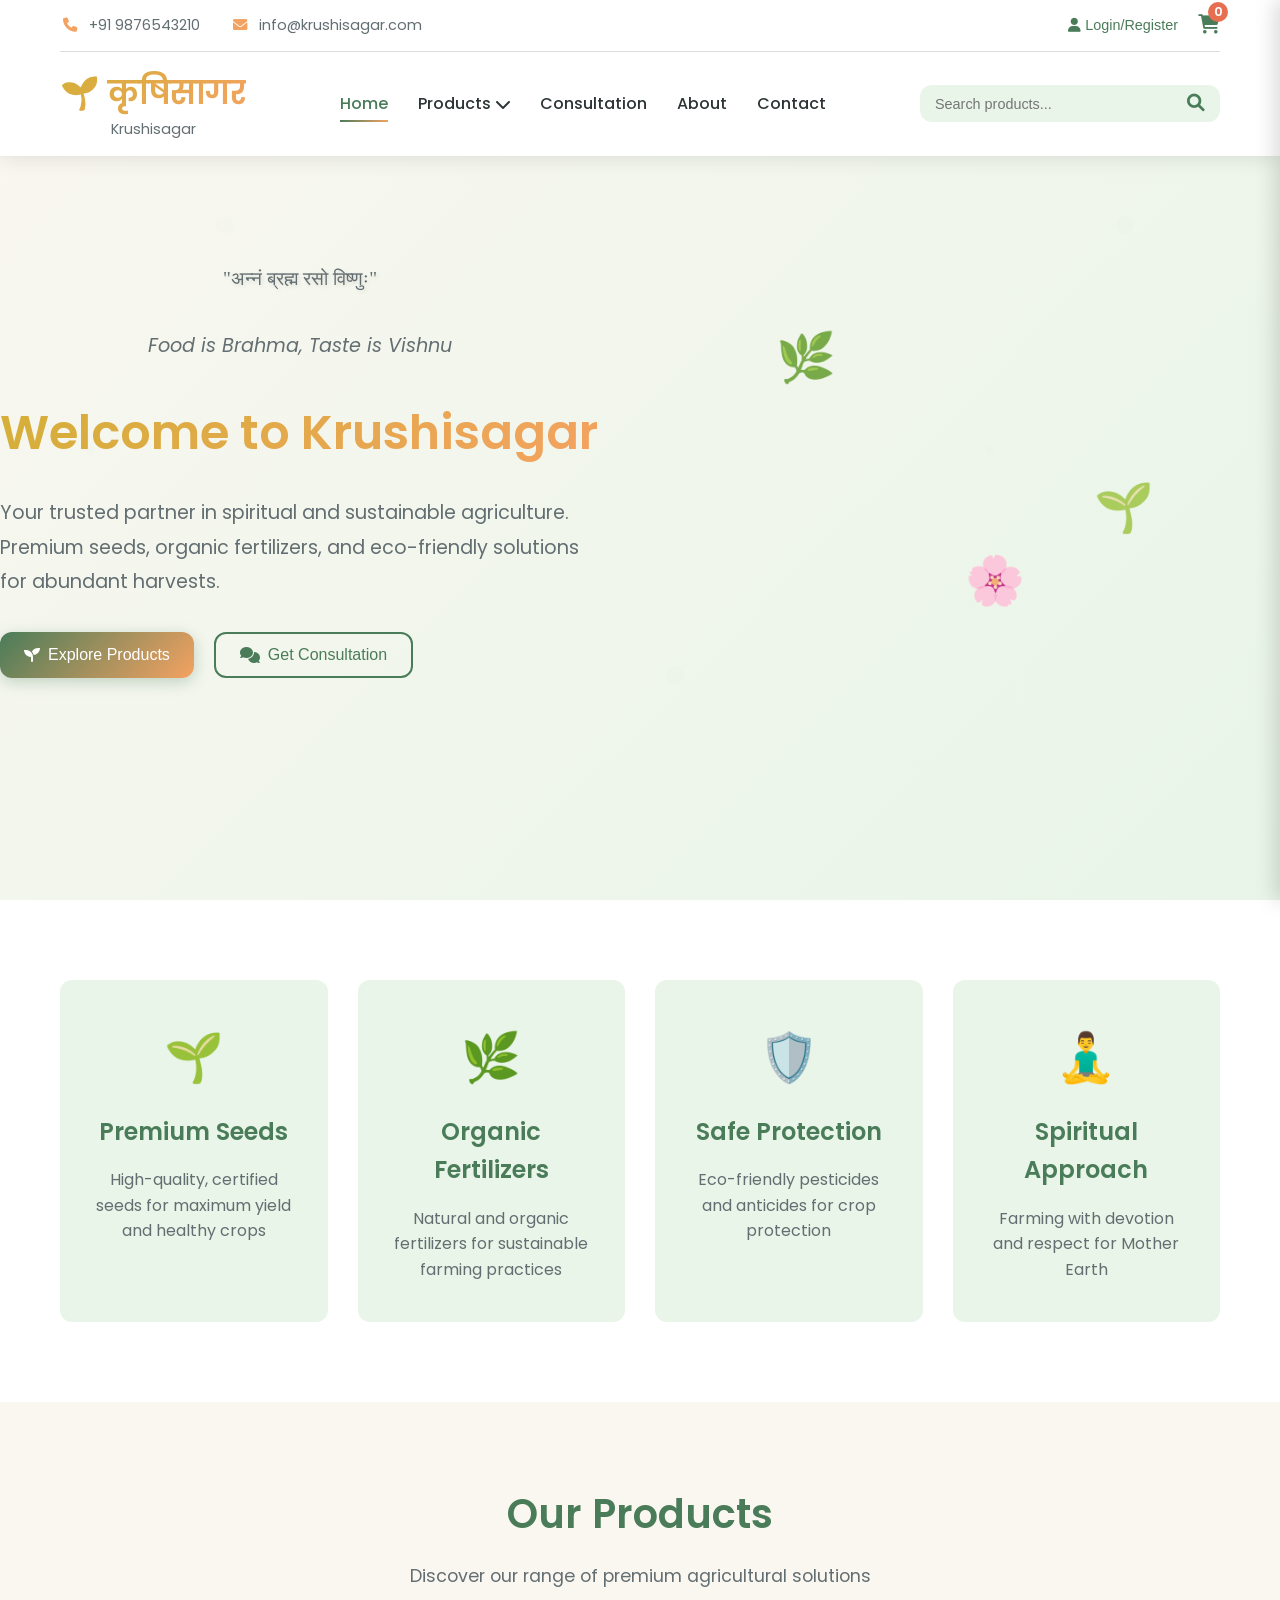
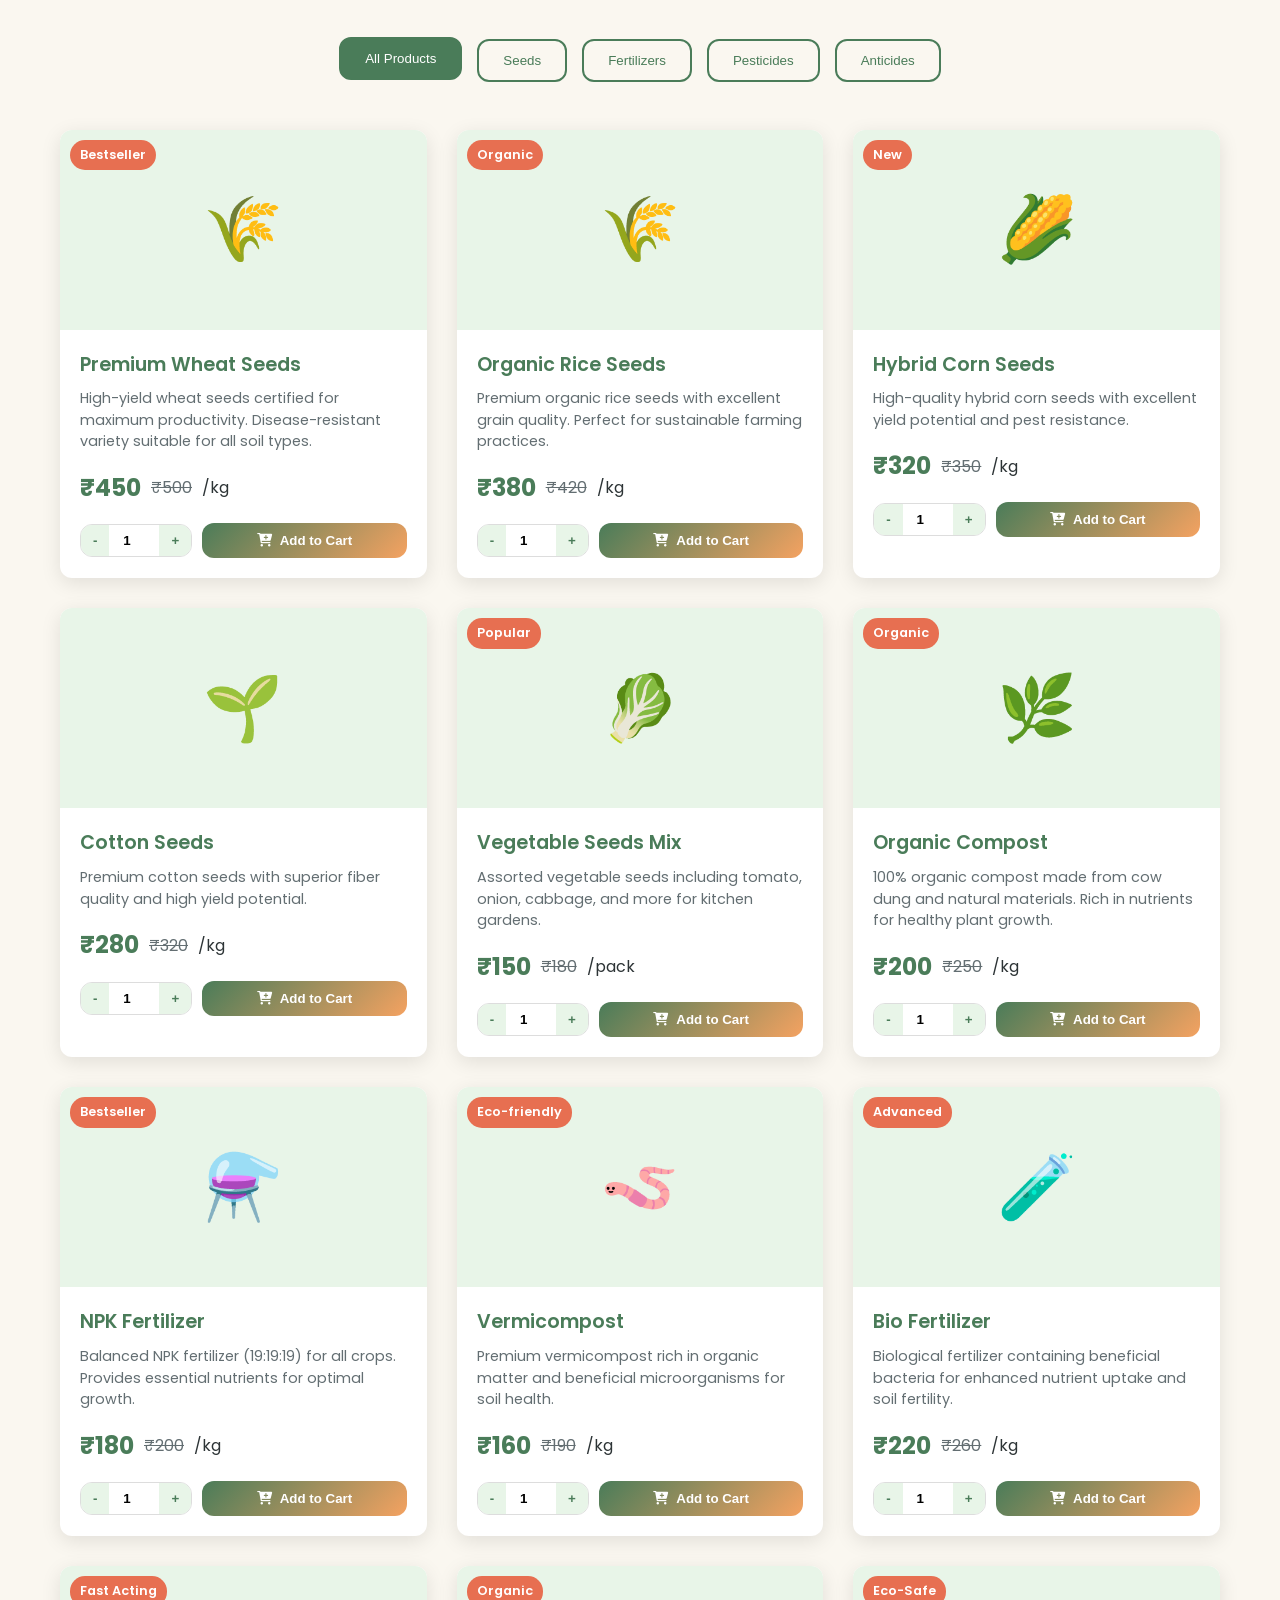
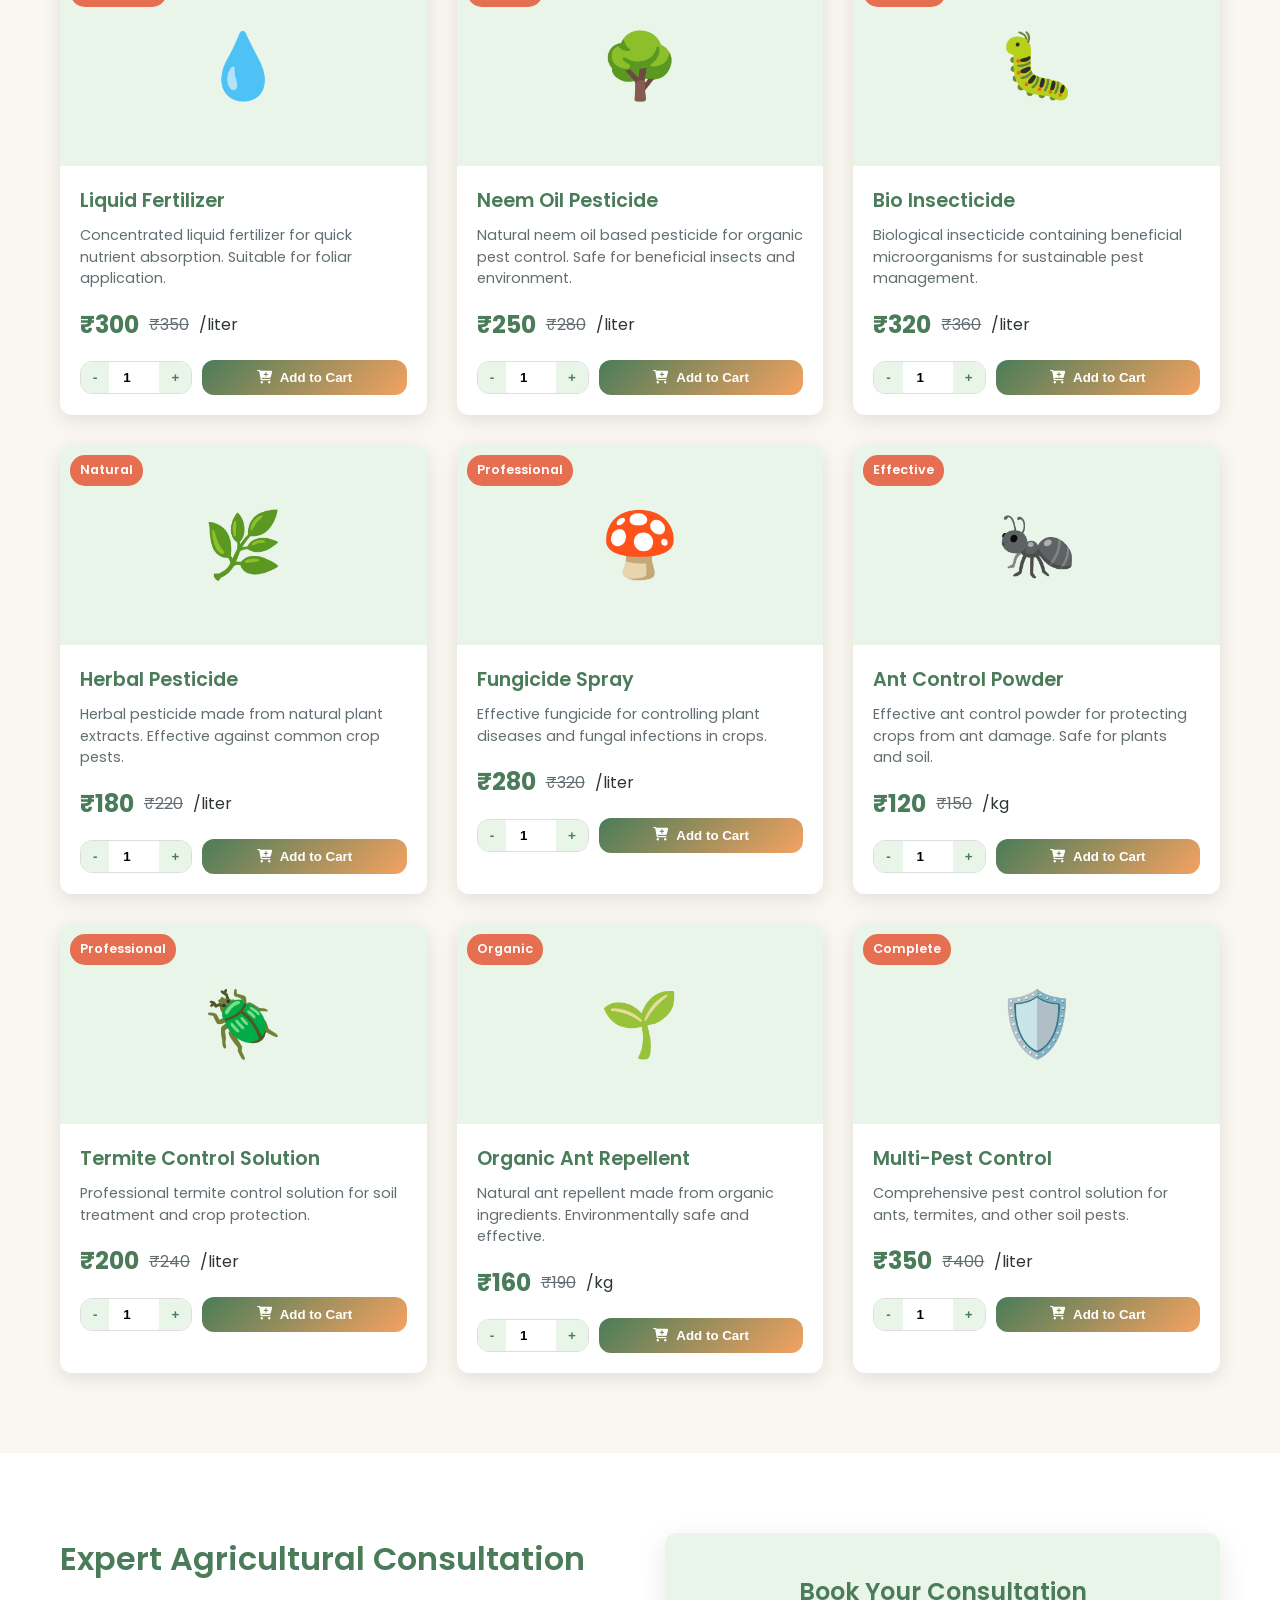
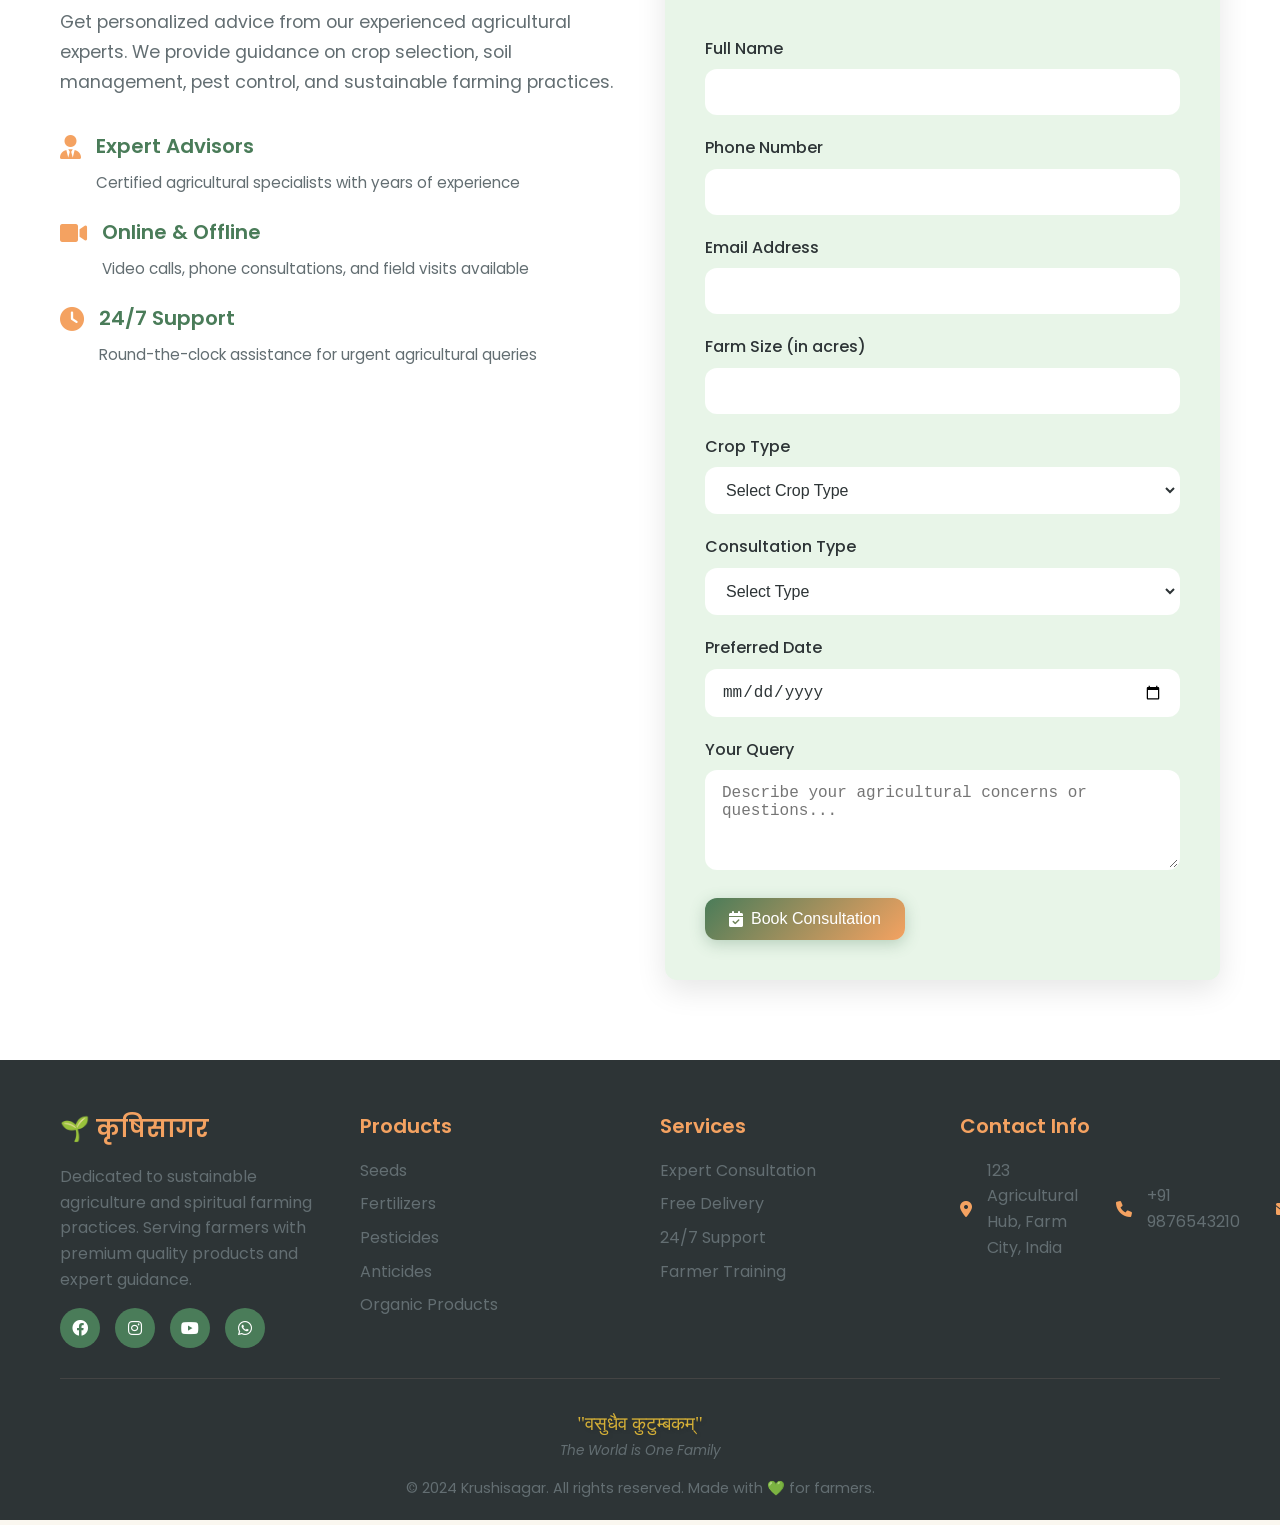
<file: index.html>
<!DOCTYPE html>
<html lang="en">
<head>
    <meta charset="UTF-8">
    <meta name="viewport" content="width=device-width, initial-scale=1.0">
    <title>Krushisagar - Spiritual Agricultural Solutions | Seeds, Fertilizers & More</title>
    <meta name="description" content="Krushisagar offers premium agricultural products including seeds, fertilizers, pesticides, and anticides with spiritual approach to farming. Organic and sustainable solutions for modern agriculture.">
    <link rel="stylesheet" href="styles.css">
    <link href="https://fonts.googleapis.com/css2?family=Poppins:wght@300;400;500;600;700&family=Sanskrit:wght@400;700&display=swap" rel="stylesheet">
    <link rel="stylesheet" href="https://cdnjs.cloudflare.com/ajax/libs/font-awesome/6.0.0/css/all.min.css">
</head>
<body>
    <!-- Header -->
    <header class="header">
        <div class="container">
            <div class="header-top">
                <div class="contact-info">
                    <span><i class="fas fa-phone"></i> +91 9876543210</span>
                    <span><i class="fas fa-envelope"></i> info@krushisagar.com</span>
                </div>
                <div class="header-actions">
                    <button class="auth-btn" onclick="openLoginModal()">
                        <i class="fas fa-user"></i> Login/Register
                    </button>
                    <div class="cart-icon" onclick="toggleCart()">
                        <i class="fas fa-shopping-cart"></i>
                        <span class="cart-count" id="cartCount">0</span>
                    </div>
                </div>
            </div>
            
            <div class="header-main">
                <div class="logo">
                    <h1>🌱 कृषिसागर</h1>
                    <p>Krushisagar</p>
                </div>
                
                <nav class="main-nav">
                    <ul>
                        <li><a href="#home" class="nav-link active">Home</a></li>
                        <li class="dropdown">
                            <a href="#products" class="nav-link">Products <i class="fas fa-chevron-down"></i></a>
                            <div class="dropdown-menu">
                                <a href="#seeds">Seeds</a>
                                <a href="#fertilizers">Fertilizers</a>
                                <a href="#pesticides">Pesticides</a>
                                <a href="#anticides">Anticides</a>
                                <a href="#organic">Organic Products</a>
                            </div>
                        </li>
                        <li><a href="#consultation" class="nav-link">Consultation</a></li>
                        <li><a href="#about" class="nav-link">About</a></li>
                        <li><a href="#contact" class="nav-link">Contact</a></li>
                    </ul>
                </nav>
                
                <div class="search-bar">
                    <input type="text" placeholder="Search products..." id="searchInput">
                    <button type="button" onclick="searchProducts()">
                        <i class="fas fa-search"></i>
                    </button>
                </div>
            </div>
        </div>
    </header>

    <!-- Mobile Menu Toggle -->
    <button class="mobile-menu-toggle" onclick="toggleMobileMenu()">
        <i class="fas fa-bars"></i>
    </button>

    <!-- Hero Section -->
    <section id="home" class="hero">
        <div class="hero-content">
            <div class="spiritual-quote">
                <p class="sanskrit">"अन्नं ब्रह्म रसो विष्णुः"</p>
                <p class="translation">Food is Brahma, Taste is Vishnu</p>
            </div>
            <h2>Welcome to Krushisagar</h2>
            <p>Your trusted partner in spiritual and sustainable agriculture. Premium seeds, organic fertilizers, and eco-friendly solutions for abundant harvests.</p>
            <div class="hero-buttons">
                <button class="btn btn-primary" onclick="scrollToProducts()">
                    <i class="fas fa-seedling"></i> Explore Products
                </button>
                <button class="btn btn-secondary" onclick="scrollToConsultation()">
                    <i class="fas fa-comments"></i> Get Consultation
                </button>
            </div>
        </div>
        <div class="hero-image">
            <div class="floating-elements">
                <div class="element leaf">🌿</div>
                <div class="element seed">🌱</div>
                <div class="element flower">🌸</div>
            </div>
        </div>
    </section>

    <!-- Features Section -->
    <section class="features">
        <div class="container">
            <div class="features-grid">
                <div class="feature-card">
                    <div class="feature-icon">🌱</div>
                    <h3>Premium Seeds</h3>
                    <p>High-quality, certified seeds for maximum yield and healthy crops</p>
                </div>
                <div class="feature-card">
                    <div class="feature-icon">🌿</div>
                    <h3>Organic Fertilizers</h3>
                    <p>Natural and organic fertilizers for sustainable farming practices</p>
                </div>
                <div class="feature-card">
                    <div class="feature-icon">🛡️</div>
                    <h3>Safe Protection</h3>
                    <p>Eco-friendly pesticides and anticides for crop protection</p>
                </div>
                <div class="feature-card">
                    <div class="feature-icon">🧘‍♂️</div>
                    <h3>Spiritual Approach</h3>
                    <p>Farming with devotion and respect for Mother Earth</p>
                </div>
            </div>
        </div>
    </section>

    <!-- Products Section -->
    <section id="products" class="products">
        <div class="container">
            <div class="section-header">
                <h2>Our Products</h2>
                <p>Discover our range of premium agricultural solutions</p>
            </div>
            
            <div class="product-categories">
                <button class="category-btn active" data-category="all">All Products</button>
                <button class="category-btn" data-category="seeds">Seeds</button>
                <button class="category-btn" data-category="fertilizers">Fertilizers</button>
                <button class="category-btn" data-category="pesticides">Pesticides</button>
                <button class="category-btn" data-category="anticides">Anticides</button>
            </div>
            
            <div class="products-grid" id="productsGrid">
                <!-- Products will be loaded dynamically -->
            </div>
        </div>
    </section>

    <!-- Consultation Section -->
    <section id="consultation" class="consultation">
        <div class="container">
            <div class="consultation-content">
                <div class="consultation-info">
                    <h2>Expert Agricultural Consultation</h2>
                    <p>Get personalized advice from our experienced agricultural experts. We provide guidance on crop selection, soil management, pest control, and sustainable farming practices.</p>
                    
                    <div class="consultation-features">
                        <div class="feature">
                            <i class="fas fa-user-tie"></i>
                            <div>
                                <h4>Expert Advisors</h4>
                                <p>Certified agricultural specialists with years of experience</p>
                            </div>
                        </div>
                        <div class="feature">
                            <i class="fas fa-video"></i>
                            <div>
                                <h4>Online & Offline</h4>
                                <p>Video calls, phone consultations, and field visits available</p>
                            </div>
                        </div>
                        <div class="feature">
                            <i class="fas fa-clock"></i>
                            <div>
                                <h4>24/7 Support</h4>
                                <p>Round-the-clock assistance for urgent agricultural queries</p>
                            </div>
                        </div>
                    </div>
                </div>
                
                <div class="consultation-form">
                    <h3>Book Your Consultation</h3>
                    <form id="consultationForm">
                        <div class="form-group">
                            <label for="farmerName">Full Name</label>
                            <input type="text" id="farmerName" required>
                        </div>
                        <div class="form-group">
                            <label for="farmerPhone">Phone Number</label>
                            <input type="tel" id="farmerPhone" required>
                        </div>
                        <div class="form-group">
                            <label for="farmerEmail">Email Address</label>
                            <input type="email" id="farmerEmail" required>
                        </div>
                        <div class="form-group">
                            <label for="farmSize">Farm Size (in acres)</label>
                            <input type="number" id="farmSize" required>
                        </div>
                        <div class="form-group">
                            <label for="cropType">Crop Type</label>
                            <select id="cropType" required>
                                <option value="">Select Crop Type</option>
                                <option value="rice">Rice</option>
                                <option value="wheat">Wheat</option>
                                <option value="cotton">Cotton</option>
                                <option value="sugarcane">Sugarcane</option>
                                <option value="vegetables">Vegetables</option>
                                <option value="fruits">Fruits</option>
                                <option value="other">Other</option>
                            </select>
                        </div>
                        <div class="form-group">
                            <label for="consultationType">Consultation Type</label>
                            <select id="consultationType" required>
                                <option value="">Select Type</option>
                                <option value="phone">Phone Call</option>
                                <option value="video">Video Call</option>
                                <option value="field">Field Visit</option>
                            </select>
                        </div>
                        <div class="form-group">
                            <label for="preferredDate">Preferred Date</label>
                            <input type="date" id="preferredDate" required>
                        </div>
                        <div class="form-group">
                            <label for="query">Your Query</label>
                            <textarea id="query" rows="4" placeholder="Describe your agricultural concerns or questions..."></textarea>
                        </div>
                        <button type="submit" class="btn btn-primary">
                            <i class="fas fa-calendar-check"></i> Book Consultation
                        </button>
                    </form>
                </div>
            </div>
        </div>
    </section>

    <!-- Shopping Cart Sidebar -->
    <div class="cart-sidebar" id="cartSidebar">
        <div class="cart-header">
            <h3><i class="fas fa-shopping-cart"></i> Shopping Cart</h3>
            <button class="close-cart" onclick="toggleCart()">
                <i class="fas fa-times"></i>
            </button>
        </div>
        <div class="cart-items" id="cartItems">
            <div class="empty-cart">
                <i class="fas fa-shopping-cart"></i>
                <p>Your cart is empty</p>
                <button class="btn btn-primary" onclick="scrollToProducts()">Start Shopping</button>
            </div>
        </div>
        <div class="cart-footer" id="cartFooter" style="display: none;">
            <div class="cart-total">
                <strong>Total: ₹<span id="cartTotal">0</span></strong>
            </div>
            <button class="btn btn-primary btn-full" onclick="proceedToCheckout()">
                <i class="fas fa-credit-card"></i> Proceed to Checkout
            </button>
        </div>
    </div>

    <!-- Login/Register Modal -->
    <div class="modal" id="authModal">
        <div class="modal-content">
            <div class="modal-header">
                <h3 id="authTitle">Login to Krushisagar</h3>
                <button class="close-modal" onclick="closeLoginModal()">
                    <i class="fas fa-times"></i>
                </button>
            </div>
            <div class="modal-body">
                <div class="auth-tabs">
                    <button class="auth-tab active" onclick="switchAuthTab('login')">Login</button>
                    <button class="auth-tab" onclick="switchAuthTab('register')">Register</button>
                </div>
                
                <form id="loginForm" class="auth-form">
                    <div class="form-group">
                        <label for="loginEmail">Email or Phone</label>
                        <input type="text" id="loginEmail" required>
                    </div>
                    <div class="form-group">
                        <label for="loginPassword">Password</label>
                        <input type="password" id="loginPassword" required>
                    </div>
                    <button type="submit" class="btn btn-primary btn-full">
                        <i class="fas fa-sign-in-alt"></i> Login
                    </button>
                    <div class="auth-links">
                        <a href="#" onclick="showForgotPassword()">Forgot Password?</a>
                    </div>
                </form>
                
                <form id="registerForm" class="auth-form" style="display: none;">
                    <div class="form-group">
                        <label for="registerName">Full Name</label>
                        <input type="text" id="registerName" required>
                    </div>
                    <div class="form-group">
                        <label for="registerEmail">Email Address</label>
                        <input type="email" id="registerEmail" required>
                    </div>
                    <div class="form-group">
                        <label for="registerPhone">Phone Number</label>
                        <input type="tel" id="registerPhone" required>
                    </div>
                    <div class="form-group">
                        <label for="registerPassword">Password</label>
                        <input type="password" id="registerPassword" required>
                    </div>
                    <div class="form-group">
                        <label for="confirmPassword">Confirm Password</label>
                        <input type="password" id="confirmPassword" required>
                    </div>
                    <div class="form-group checkbox-group">
                        <input type="checkbox" id="agreeTerms" required>
                        <label for="agreeTerms">I agree to the Terms & Conditions</label>
                    </div>
                    <button type="submit" class="btn btn-primary btn-full">
                        <i class="fas fa-user-plus"></i> Register
                    </button>
                </form>
            </div>
        </div>
    </div>

    <!-- Footer -->
    <footer class="footer">
        <div class="container">
            <div class="footer-content">
                <div class="footer-section">
                    <h3>🌱 कृषिसागर</h3>
                    <p>Dedicated to sustainable agriculture and spiritual farming practices. Serving farmers with premium quality products and expert guidance.</p>
                    <div class="social-links">
                        <a href="#"><i class="fab fa-facebook"></i></a>
                        <a href="#"><i class="fab fa-instagram"></i></a>
                        <a href="#"><i class="fab fa-youtube"></i></a>
                        <a href="#"><i class="fab fa-whatsapp"></i></a>
                    </div>
                </div>
                
                <div class="footer-section">
                    <h4>Products</h4>
                    <ul>
                        <li><a href="#seeds">Seeds</a></li>
                        <li><a href="#fertilizers">Fertilizers</a></li>
                        <li><a href="#pesticides">Pesticides</a></li>
                        <li><a href="#anticides">Anticides</a></li>
                        <li><a href="#organic">Organic Products</a></li>
                    </ul>
                </div>
                
                <div class="footer-section">
                    <h4>Services</h4>
                    <ul>
                        <li><a href="#consultation">Expert Consultation</a></li>
                        <li><a href="#delivery">Free Delivery</a></li>
                        <li><a href="#support">24/7 Support</a></li>
                        <li><a href="#training">Farmer Training</a></li>
                    </ul>
                </div>
                
                <div class="footer-section">
                    <h4>Contact Info</h4>
                    <div class="contact-info">
                        <p><i class="fas fa-map-marker-alt"></i> 123 Agricultural Hub, Farm City, India</p>
                        <p><i class="fas fa-phone"></i> +91 9876543210</p>
                        <p><i class="fas fa-envelope"></i> info@krushisagar.com</p>
                        <p><i class="fas fa-clock"></i> Mon-Sat: 9AM-6PM</p>
                    </div>
                </div>
            </div>
            
            <div class="footer-bottom">
                <div class="spiritual-quote">
                    <p class="sanskrit">"वसुधैव कुटुम्बकम्"</p>
                    <p class="translation">The World is One Family</p>
                </div>
                <p>&copy; 2024 Krushisagar. All rights reserved. Made with 💚 for farmers.</p>
            </div>
        </div>
    </footer>

    <!-- Loading Spinner -->
    <div class="loading-spinner" id="loadingSpinner">
        <div class="spinner"></div>
    </div>

    <!-- Success/Error Messages -->
    <div class="toast" id="toast"></div>

    <script src="script.js"></script>
</body>
</html>
</file>
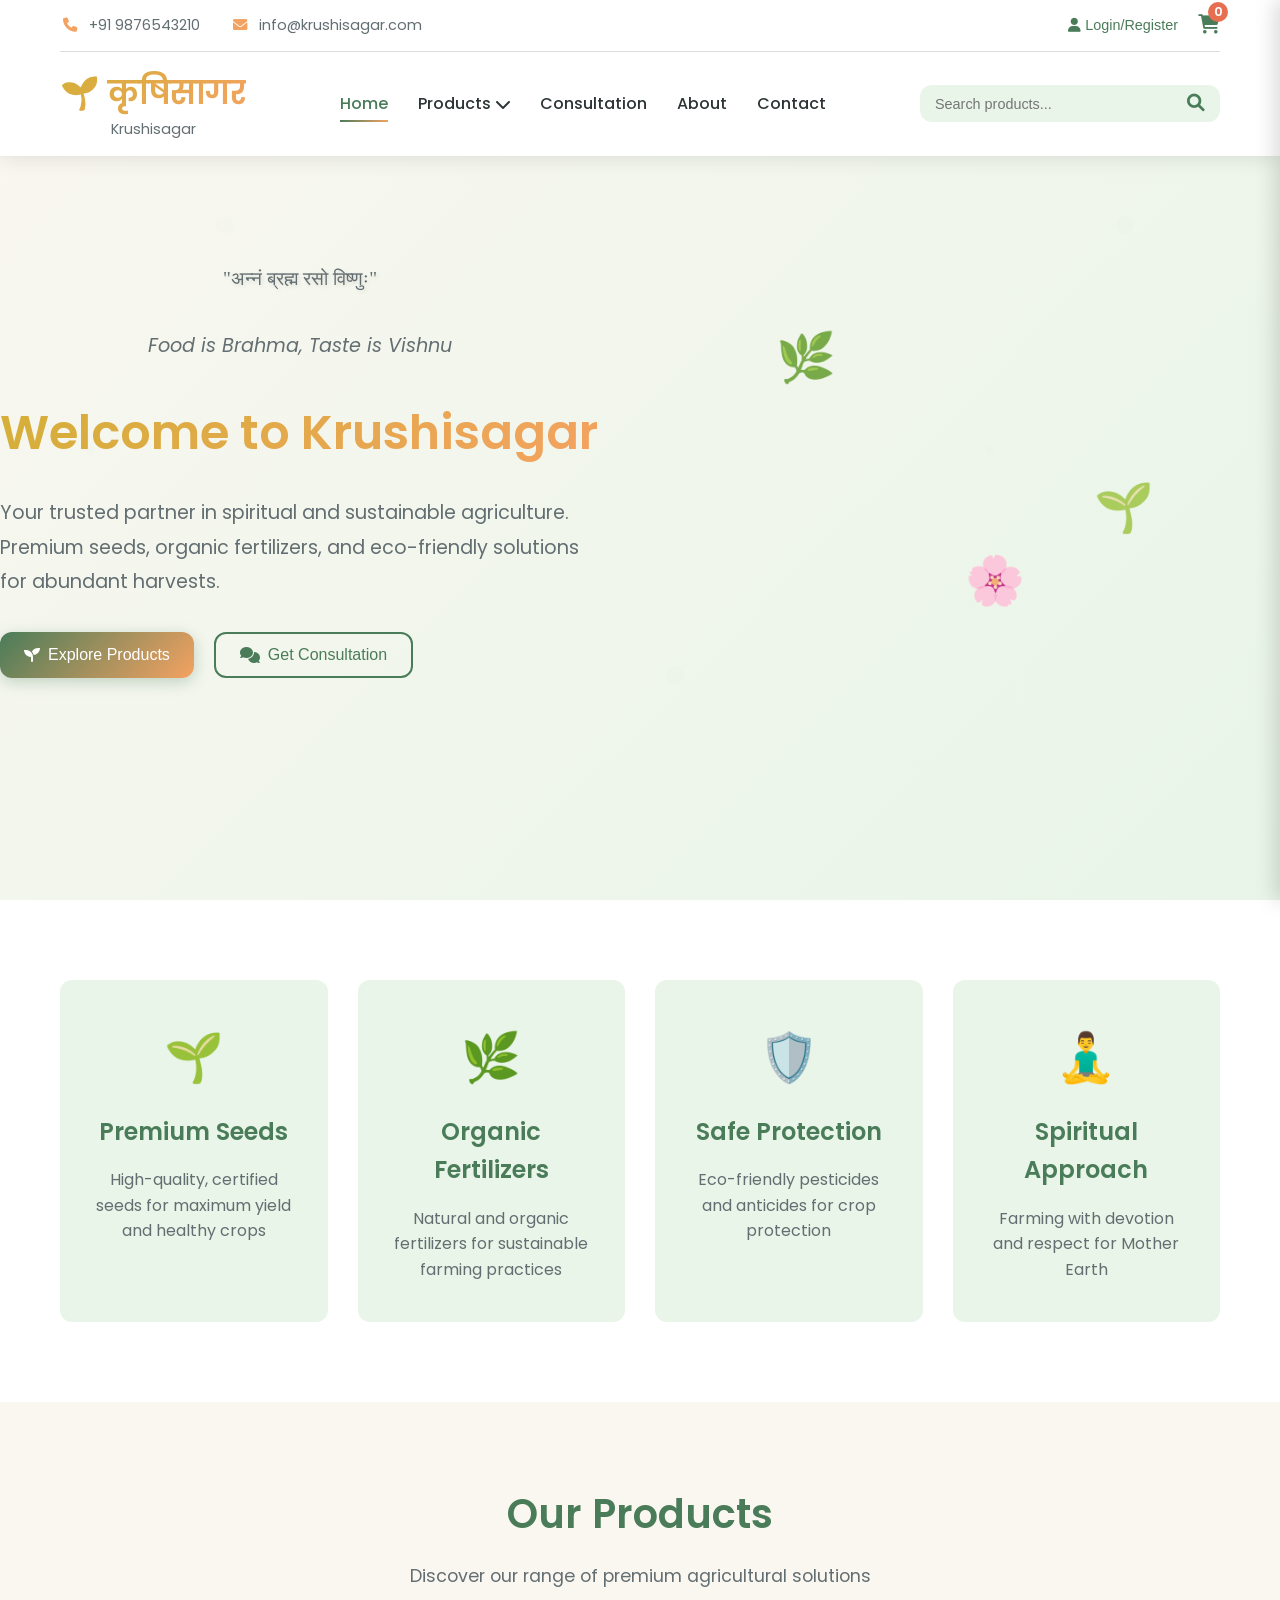
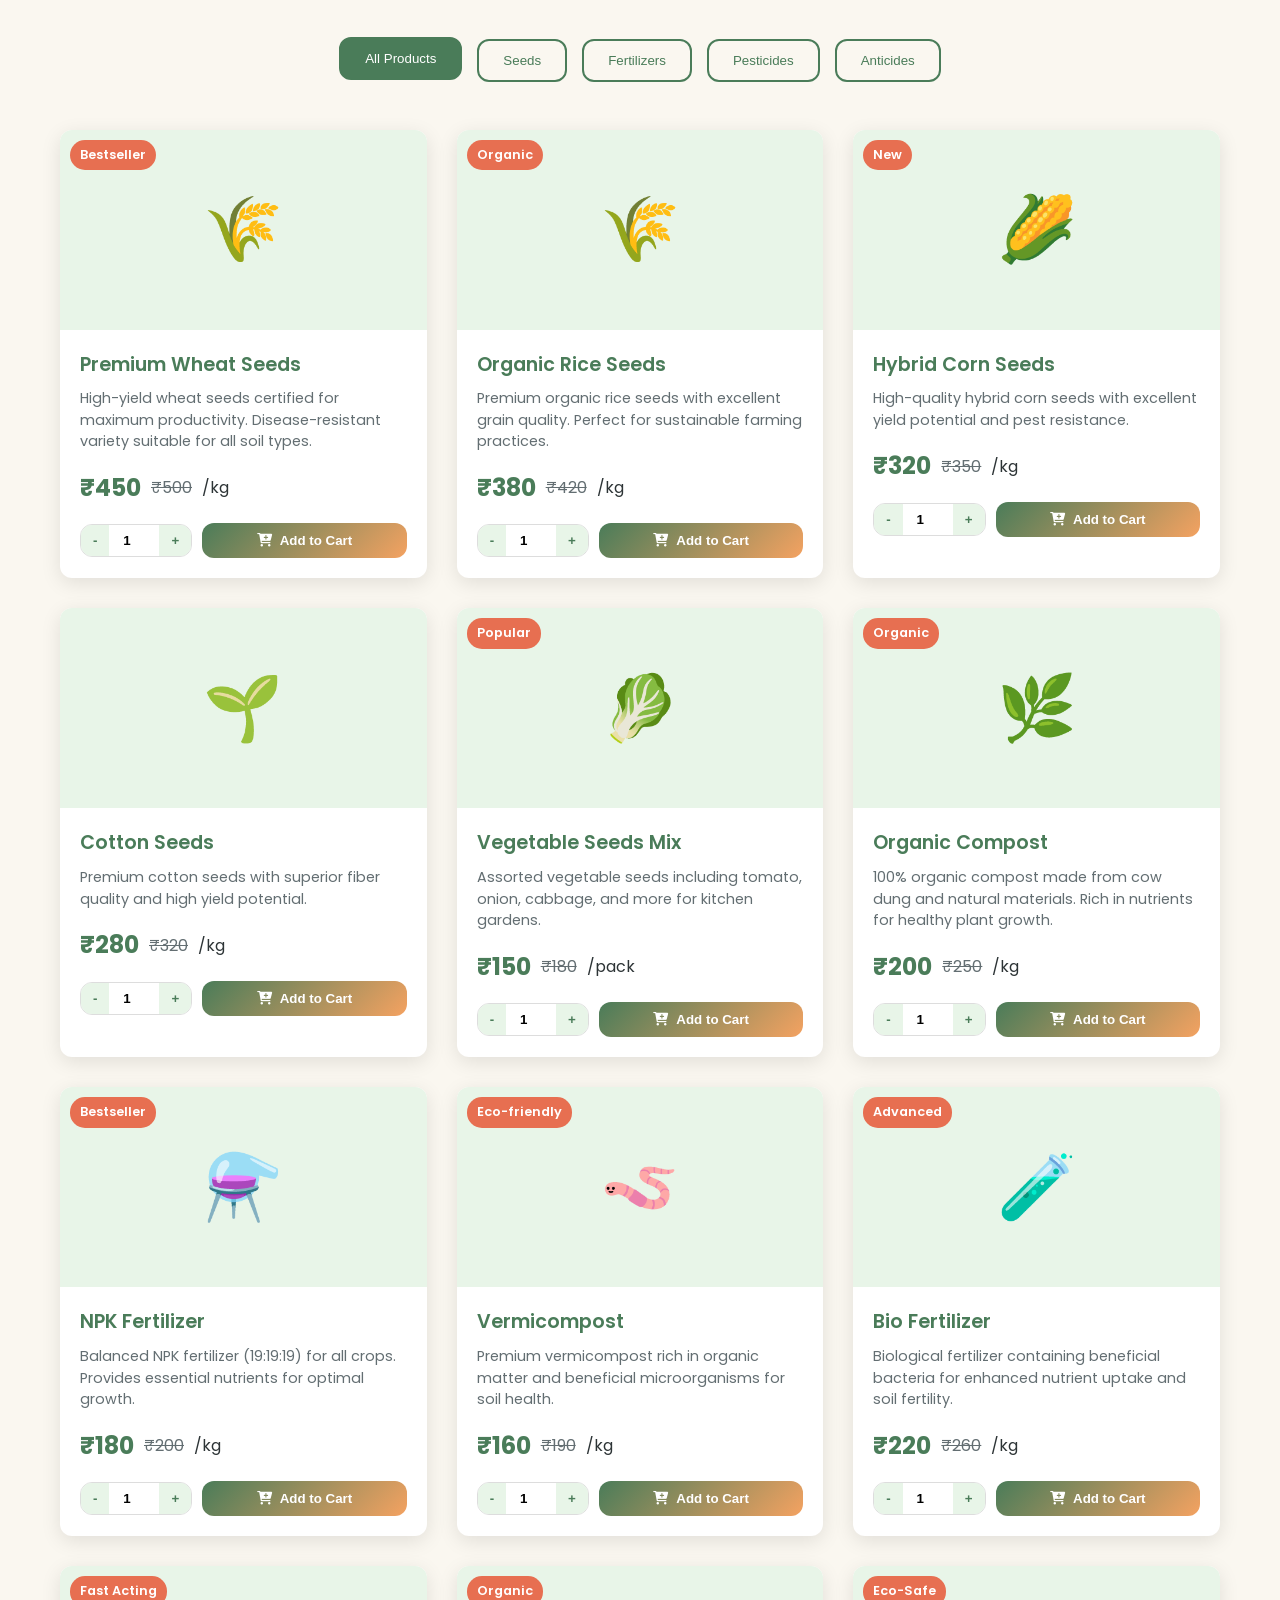
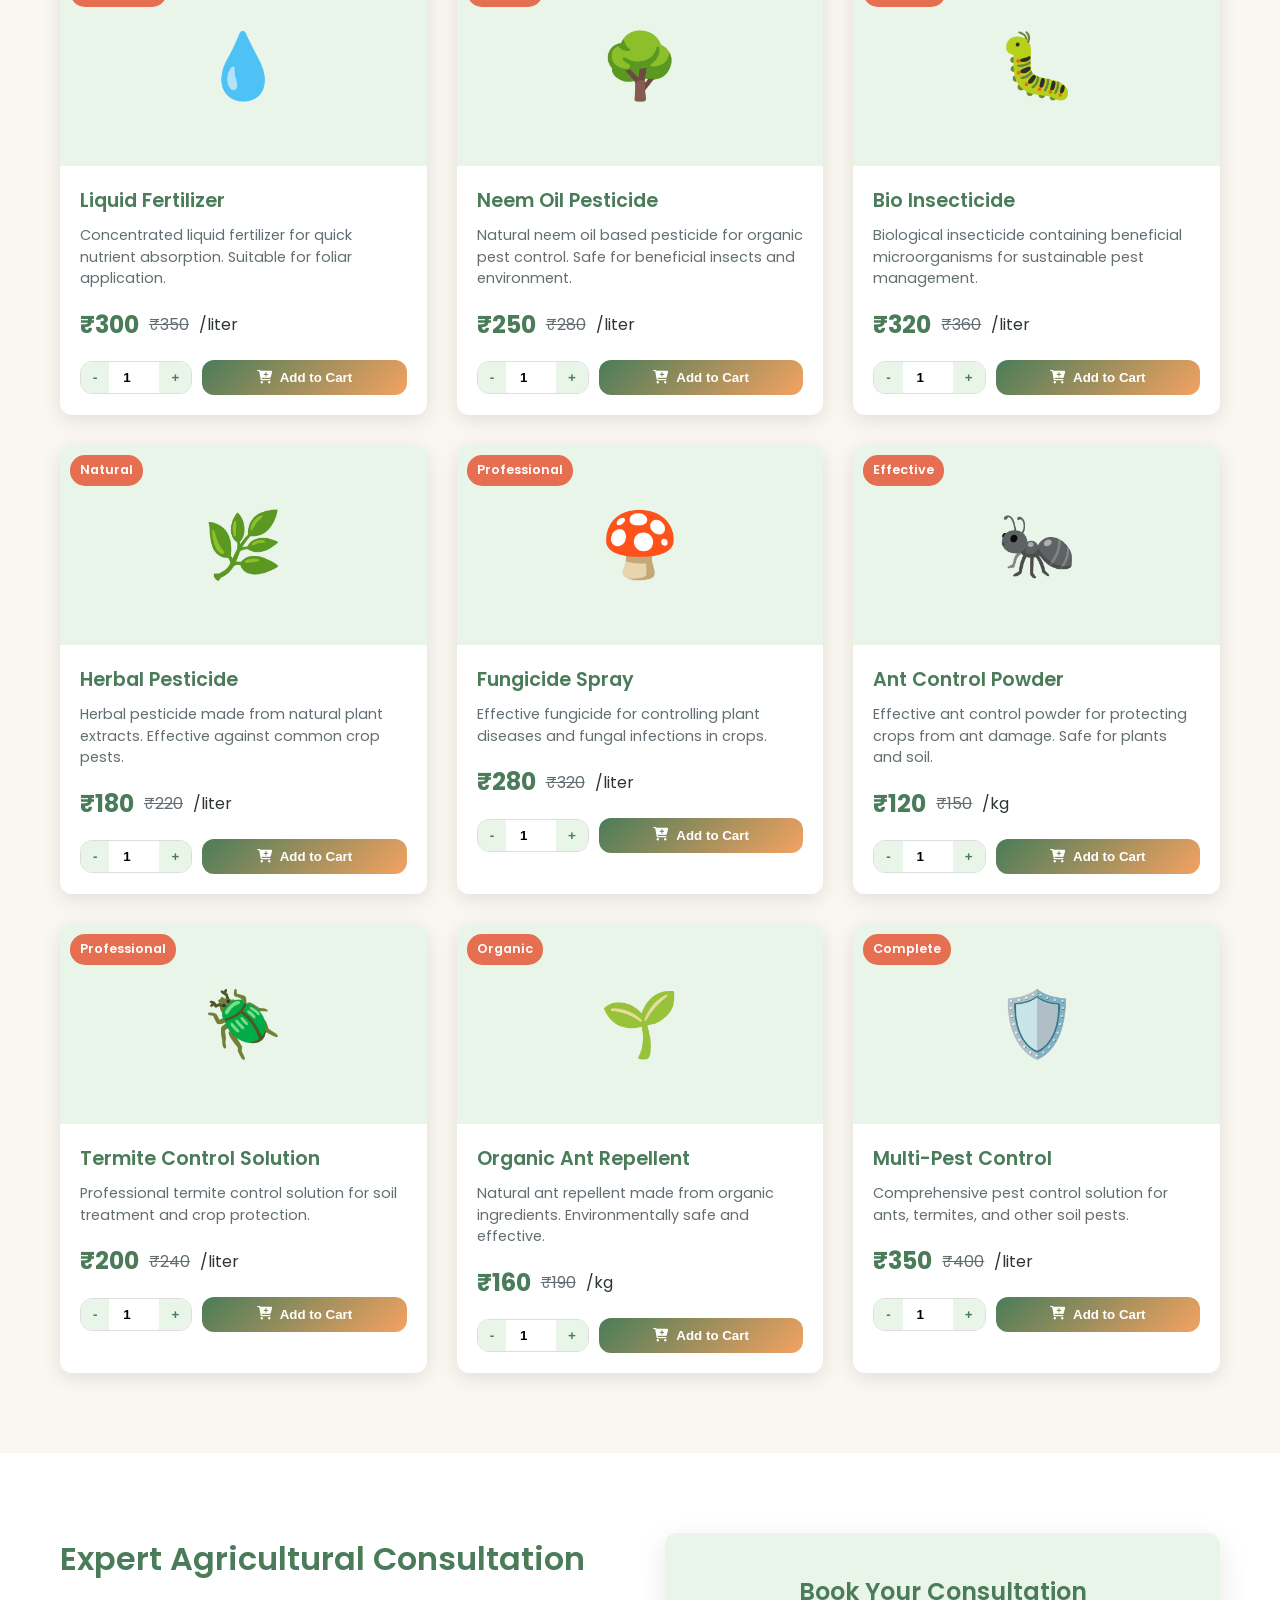
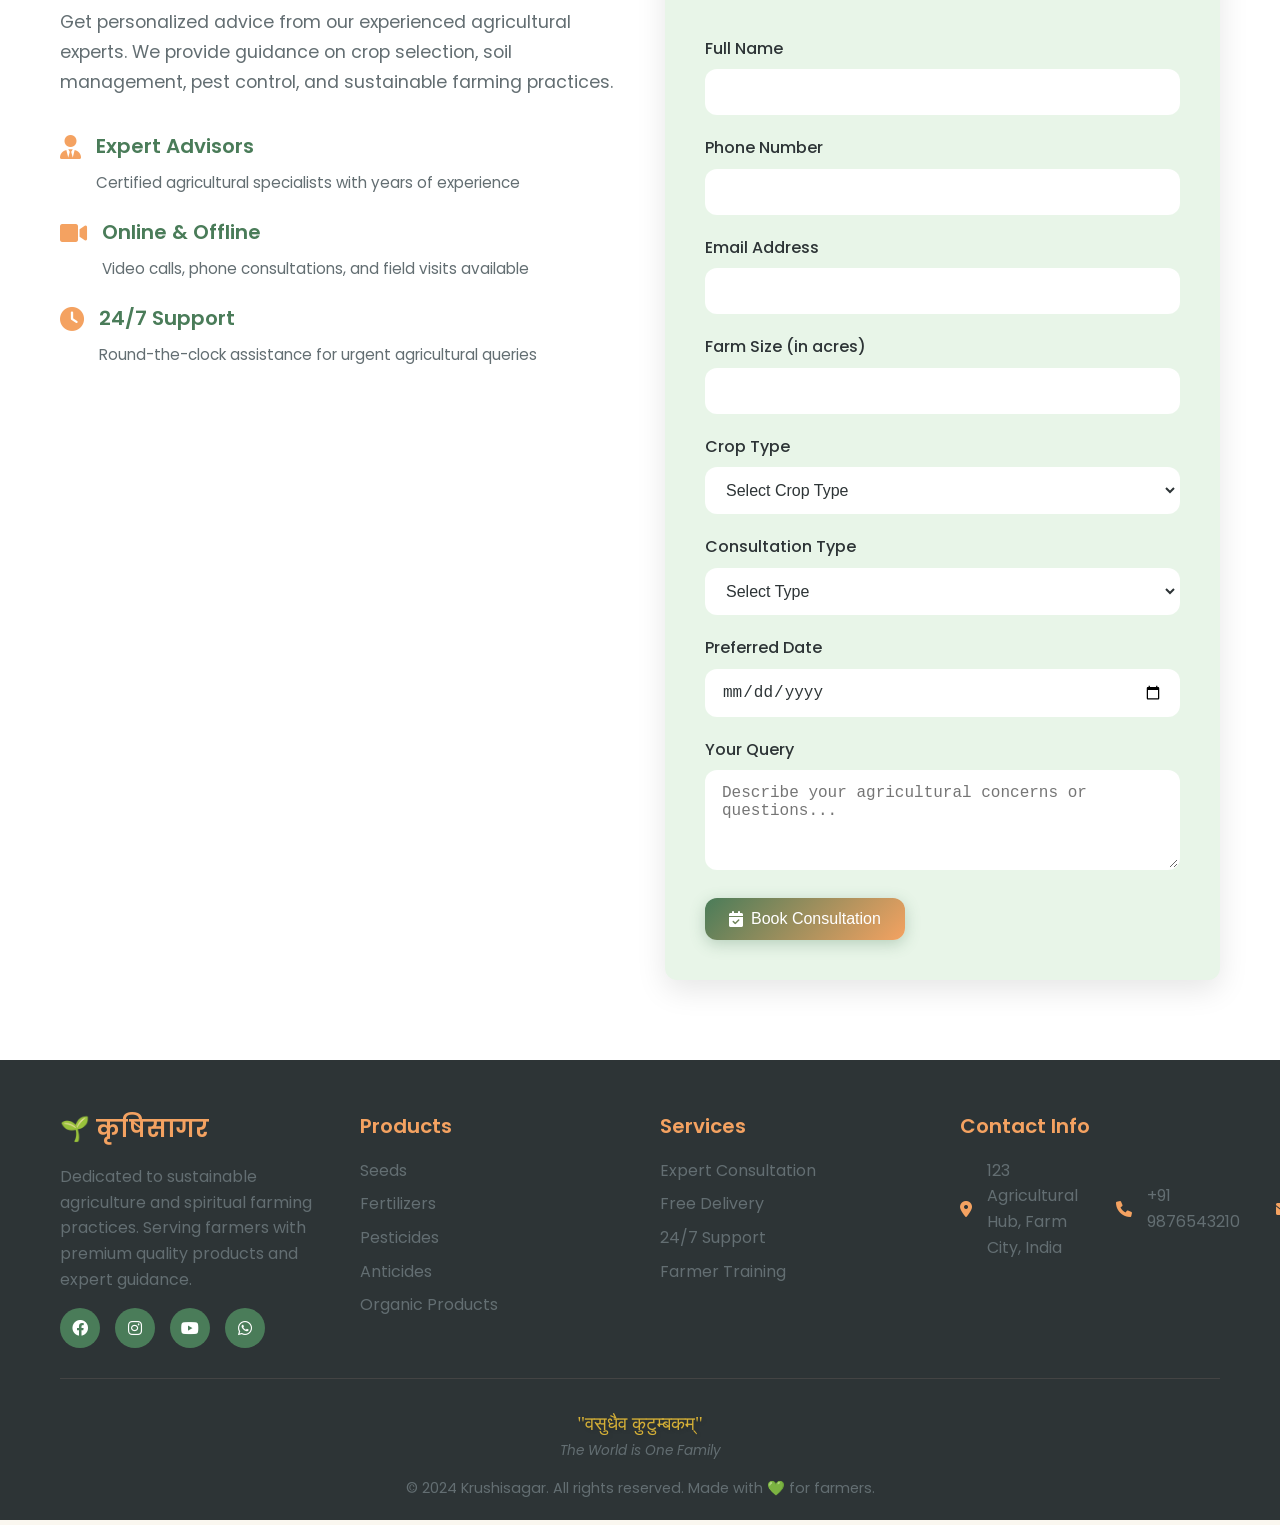
<file: checkout.html>
<!DOCTYPE html>
<html lang="en">
<head>
    <meta charset="UTF-8">
    <meta name="viewport" content="width=device-width, initial-scale=1.0">
    <title>Checkout - Krushisagar</title>
    <meta name="description" content="Complete your order at Krushisagar - Secure checkout for agricultural products">
    <link rel="stylesheet" href="styles.css">
    <link href="https://fonts.googleapis.com/css2?family=Poppins:wght@300;400;500;600;700&family=Sanskrit:wght@400;700&display=swap" rel="stylesheet">
    <link rel="stylesheet" href="https://cdnjs.cloudflare.com/ajax/libs/font-awesome/6.0.0/css/all.min.css">
    <style>
        .checkout-container {
            max-width: 1200px;
            margin: 0 auto;
            padding: 120px 20px 50px;
            display: grid;
            grid-template-columns: 1fr 400px;
            gap: 40px;
        }
        
        .checkout-main {
            background: var(--pure-white);
            padding: 30px;
            border-radius: var(--border-radius);
            box-shadow: 0 5px 20px var(--shadow-light);
        }
        
        .checkout-sidebar {
            background: var(--sage-light);
            padding: 30px;
            border-radius: var(--border-radius);
            box-shadow: 0 5px 20px var(--shadow-light);
            height: fit-content;
            position: sticky;
            top: 120px;
        }
        
        .checkout-step {
            margin-bottom: 30px;
            padding-bottom: 30px;
            border-bottom: 1px solid var(--border-light);
        }
        
        .checkout-step:last-child {
            border-bottom: none;
            margin-bottom: 0;
        }
        
        .step-header {
            display: flex;
            align-items: center;
            gap: 15px;
            margin-bottom: 20px;
        }
        
        .step-number {
            width: 40px;
            height: 40px;
            border-radius: 50%;
            background: var(--primary-color);
            color: var(--pure-white);
            display: flex;
            align-items: center;
            justify-content: center;
            font-weight: 600;
        }
        
        .step-title {
            color: var(--primary-color);
            font-size: 1.3rem;
            font-weight: 600;
            margin: 0;
        }
        
        .form-row {
            display: grid;
            grid-template-columns: 1fr 1fr;
            gap: 20px;
        }
        
        .payment-methods {
            display: grid;
            gap: 15px;
        }
        
        .payment-method {
            border: 2px solid var(--border-light);
            border-radius: var(--border-radius);
            padding: 20px;
            cursor: pointer;
            transition: var(--transition);
        }
        
        .payment-method:hover,
        .payment-method.selected {
            border-color: var(--primary-color);
            background: var(--sage-light);
        }
        
        .payment-method input[type="radio"] {
            display: none;
        }
        
        .payment-method-header {
            display: flex;
            align-items: center;
            gap: 15px;
            margin-bottom: 10px;
        }
        
        .payment-icon {
            width: 50px;
            height: 50px;
            border-radius: var(--border-radius);
            background: var(--primary-color);
            color: var(--pure-white);
            display: flex;
            align-items: center;
            justify-content: center;
            font-size: 1.5rem;
        }
        
        .order-item {
            display: flex;
            align-items: center;
            gap: 15px;
            padding: 15px 0;
            border-bottom: 1px solid var(--border-light);
        }
        
        .order-item:last-child {
            border-bottom: none;
        }
        
        .item-image {
            width: 60px;
            height: 60px;
            background: var(--pure-white);
            border-radius: var(--border-radius);
            display: flex;
            align-items: center;
            justify-content: center;
            font-size: 2rem;
        }
        
        .item-details {
            flex: 1;
        }
        
        .item-name {
            font-weight: 600;
            color: var(--text-dark);
            margin-bottom: 5px;
        }
        
        .item-quantity {
            color: var(--text-light);
            font-size: 0.9rem;
        }
        
        .item-price {
            font-weight: 600;
            color: var(--primary-color);
        }
        
        .order-summary {
            margin-top: 20px;
            padding-top: 20px;
            border-top: 2px solid var(--primary-color);
        }
        
        .summary-row {
            display: flex;
            justify-content: space-between;
            margin-bottom: 10px;
        }
        
        .summary-total {
            font-size: 1.2rem;
            font-weight: 700;
            color: var(--primary-color);
            padding-top: 10px;
            border-top: 1px solid var(--border-light);
        }
        
        .place-order-btn {
            width: 100%;
            margin-top: 20px;
            padding: 15px;
            font-size: 1.1rem;
            font-weight: 600;
        }
        
        .security-info {
            background: var(--pure-white);
            padding: 20px;
            border-radius: var(--border-radius);
            margin-top: 20px;
            text-align: center;
        }
        
        .security-badges {
            display: flex;
            justify-content: center;
            gap: 20px;
            margin-top: 15px;
        }
        
        .security-badge {
            display: flex;
            align-items: center;
            gap: 8px;
            color: var(--text-light);
            font-size: 0.9rem;
        }
        
        @media (max-width: 768px) {
            .checkout-container {
                grid-template-columns: 1fr;
                gap: 20px;
                padding: 100px 15px 30px;
            }
            
            .form-row {
                grid-template-columns: 1fr;
            }
            
            .checkout-sidebar {
                position: static;
                order: -1;
            }
        }
    </style>
</head>
<body>
    <!-- Header (simplified for checkout) -->
    <header class="header">
        <div class="container">
            <div class="header-main" style="padding: 20px 0;">
                <div class="logo">
                    <a href="index.html" style="text-decoration: none;">
                        <h1>🌱 कृषिसागर</h1>
                        <p>Krushisagar</p>
                    </a>
                </div>
                
                <div class="checkout-progress">
                    <div class="progress-steps">
                        <div class="progress-step active">
                            <i class="fas fa-shopping-cart"></i>
                            <span>Cart</span>
                        </div>
                        <div class="progress-step active">
                            <i class="fas fa-credit-card"></i>
                            <span>Checkout</span>
                        </div>
                        <div class="progress-step">
                            <i class="fas fa-check-circle"></i>
                            <span>Complete</span>
                        </div>
                    </div>
                </div>
                
                <div class="header-actions">
                    <div class="security-indicators">
                        <i class="fas fa-shield-alt" style="color: var(--primary-color);"></i>
                        <span style="color: var(--text-light); font-size: 0.9rem;">Secure Checkout</span>
                    </div>
                </div>
            </div>
        </div>
    </header>

    <main class="checkout-container">
        <!-- Main Checkout Form -->
        <div class="checkout-main">
            <div class="spiritual-quote" style="text-align: center; margin-bottom: 30px;">
                <p class="sanskrit">"यज्ञार्थात्कर्मणोऽन्यत्र लोकोऽयं कर्मबन्धनः"</p>
                <p class="translation">Work performed as an offering to the Divine frees one from bondage</p>
            </div>

            <form id="checkoutForm">
                <!-- Step 1: Contact Information -->
                <div class="checkout-step">
                    <div class="step-header">
                        <div class="step-number">1</div>
                        <h3 class="step-title">Contact Information</h3>
                    </div>
                    
                    <div class="form-row">
                        <div class="form-group">
                            <label for="firstName">First Name *</label>
                            <input type="text" id="firstName" name="firstName" required>
                        </div>
                        <div class="form-group">
                            <label for="lastName">Last Name *</label>
                            <input type="text" id="lastName" name="lastName" required>
                        </div>
                    </div>
                    
                    <div class="form-row">
                        <div class="form-group">
                            <label for="email">Email Address *</label>
                            <input type="email" id="email" name="email" required>
                        </div>
                        <div class="form-group">
                            <label for="phone">Phone Number *</label>
                            <input type="tel" id="phone" name="phone" required>
                        </div>
                    </div>
                </div>

                <!-- Step 2: Delivery Address -->
                <div class="checkout-step">
                    <div class="step-header">
                        <div class="step-number">2</div>
                        <h3 class="step-title">Delivery Address</h3>
                    </div>
                    
                    <div class="form-group">
                        <label for="address">Street Address *</label>
                        <input type="text" id="address" name="address" placeholder="House number, street name" required>
                    </div>
                    
                    <div class="form-row">
                        <div class="form-group">
                            <label for="city">City *</label>
                            <input type="text" id="city" name="city" required>
                        </div>
                        <div class="form-group">
                            <label for="state">State *</label>
                            <select id="state" name="state" required>
                                <option value="">Select State</option>
                                <option value="andhra-pradesh">Andhra Pradesh</option>
                                <option value="bihar">Bihar</option>
                                <option value="gujarat">Gujarat</option>
                                <option value="haryana">Haryana</option>
                                <option value="karnataka">Karnataka</option>
                                <option value="madhya-pradesh">Madhya Pradesh</option>
                                <option value="maharashtra">Maharashtra</option>
                                <option value="punjab">Punjab</option>
                                <option value="rajasthan">Rajasthan</option>
                                <option value="tamil-nadu">Tamil Nadu</option>
                                <option value="uttar-pradesh">Uttar Pradesh</option>
                                <option value="west-bengal">West Bengal</option>
                            </select>
                        </div>
                    </div>
                    
                    <div class="form-row">
                        <div class="form-group">
                            <label for="pincode">PIN Code *</label>
                            <input type="text" id="pincode" name="pincode" pattern="[0-9]{6}" required>
                        </div>
                        <div class="form-group">
                            <label for="landmark">Landmark (Optional)</label>
                            <input type="text" id="landmark" name="landmark" placeholder="Near landmark">
                        </div>
                    </div>
                    
                    <div class="form-group">
                        <label for="addressType">Address Type</label>
                        <div style="display: flex; gap: 20px; margin-top: 10px;">
                            <label style="display: flex; align-items: center; gap: 8px; cursor: pointer;">
                                <input type="radio" name="addressType" value="home" checked>
                                <i class="fas fa-home"></i> Home
                            </label>
                            <label style="display: flex; align-items: center; gap: 8px; cursor: pointer;">
                                <input type="radio" name="addressType" value="farm">
                                <i class="fas fa-seedling"></i> Farm
                            </label>
                            <label style="display: flex; align-items: center; gap: 8px; cursor: pointer;">
                                <input type="radio" name="addressType" value="office">
                                <i class="fas fa-building"></i> Office
                            </label>
                        </div>
                    </div>
                </div>

                <!-- Step 3: Delivery Options -->
                <div class="checkout-step">
                    <div class="step-header">
                        <div class="step-number">3</div>
                        <h3 class="step-title">Delivery Options</h3>
                    </div>
                    
                    <div class="delivery-options">
                        <div class="payment-method selected">
                            <input type="radio" name="deliveryOption" value="standard" checked>
                            <div class="payment-method-header">
                                <div class="payment-icon">
                                    <i class="fas fa-truck"></i>
                                </div>
                                <div>
                                    <h4>Standard Delivery (3-5 days)</h4>
                                    <p>Free delivery on orders above ₹500</p>
                                </div>
                            </div>
                        </div>
                        
                        <div class="payment-method">
                            <input type="radio" name="deliveryOption" value="express">
                            <div class="payment-method-header">
                                <div class="payment-icon">
                                    <i class="fas fa-shipping-fast"></i>
                                </div>
                                <div>
                                    <h4>Express Delivery (1-2 days)</h4>
                                    <p>Additional ₹100 charges apply</p>
                                </div>
                            </div>
                        </div>
                    </div>
                    
                    <div class="form-group" style="margin-top: 20px;">
                        <label for="deliveryInstructions">Special Delivery Instructions (Optional)</label>
                        <textarea id="deliveryInstructions" name="deliveryInstructions" rows="3" placeholder="Any specific instructions for delivery..."></textarea>
                    </div>
                </div>

                <!-- Step 4: Payment Method -->
                <div class="checkout-step">
                    <div class="step-header">
                        <div class="step-number">4</div>
                        <h3 class="step-title">Payment Method</h3>
                    </div>
                    
                    <div class="payment-methods">
                        <div class="payment-method selected">
                            <input type="radio" name="paymentMethod" value="cod" checked>
                            <div class="payment-method-header">
                                <div class="payment-icon">
                                    <i class="fas fa-money-bill-wave"></i>
                                </div>
                                <div>
                                    <h4>Cash on Delivery</h4>
                                    <p>Pay when you receive your order</p>
                                </div>
                            </div>
                        </div>
                        
                        <div class="payment-method">
                            <input type="radio" name="paymentMethod" value="upi">
                            <div class="payment-method-header">
                                <div class="payment-icon">
                                    <i class="fas fa-mobile-alt"></i>
                                </div>
                                <div>
                                    <h4>UPI Payment</h4>
                                    <p>Pay instantly using UPI apps</p>
                                </div>
                            </div>
                        </div>
                        
                        <div class="payment-method">
                            <input type="radio" name="paymentMethod" value="card">
                            <div class="payment-method-header">
                                <div class="payment-icon">
                                    <i class="fas fa-credit-card"></i>
                                </div>
                                <div>
                                    <h4>Credit/Debit Card</h4>
                                    <p>Secure payment with your card</p>
                                </div>
                            </div>
                        </div>
                        
                        <div class="payment-method">
                            <input type="radio" name="paymentMethod" value="netbanking">
                            <div class="payment-method-header">
                                <div class="payment-icon">
                                    <i class="fas fa-university"></i>
                                </div>
                                <div>
                                    <h4>Net Banking</h4>
                                    <p>Pay through your bank account</p>
                                </div>
                            </div>
                        </div>
                    </div>
                </div>

                <!-- Terms and Conditions -->
                <div class="form-group checkbox-group">
                    <input type="checkbox" id="agreeTerms" name="agreeTerms" required>
                    <label for="agreeTerms">
                        I agree to the <a href="#" style="color: var(--primary-color);">Terms & Conditions</a> 
                        and <a href="#" style="color: var(--primary-color);">Privacy Policy</a>
                    </label>
                </div>
            </form>
        </div>

        <!-- Order Summary Sidebar -->
        <div class="checkout-sidebar">
            <h3 style="color: var(--primary-color); margin-bottom: 20px;">
                <i class="fas fa-receipt"></i> Order Summary
            </h3>
            
            <div class="order-items" id="orderItems">
                <!-- Order items will be loaded here -->
            </div>
            
            <div class="order-summary">
                <div class="summary-row">
                    <span>Subtotal:</span>
                    <span id="subtotal">₹0.00</span>
                </div>
                <div class="summary-row">
                    <span>Delivery Charge:</span>
                    <span id="deliveryCharge">FREE</span>
                </div>
                <div class="summary-row">
                    <span>Tax (GST):</span>
                    <span id="taxAmount">₹0.00</span>
                </div>
                <div class="summary-row summary-total">
                    <span>Total Amount:</span>
                    <span id="totalAmount">₹0.00</span>
                </div>
            </div>
            
            <button type="submit" form="checkoutForm" class="btn btn-primary place-order-btn">
                <i class="fas fa-check-circle"></i> Place Order
            </button>
            
            <div class="security-info">
                <h4 style="color: var(--primary-color); margin-bottom: 10px;">
                    <i class="fas fa-shield-alt"></i> Secure Checkout
                </h4>
                <p style="color: var(--text-light); font-size: 0.9rem;">
                    Your information is protected with 256-bit SSL encryption
                </p>
                <div class="security-badges">
                    <div class="security-badge">
                        <i class="fas fa-lock"></i> SSL Secured
                    </div>
                    <div class="security-badge">
                        <i class="fas fa-shield-alt"></i> Safe Payment
                    </div>
                </div>
            </div>
            
            <div style="text-align: center; margin-top: 20px;">
                <a href="index.html" style="color: var(--primary-color); text-decoration: none; font-size: 0.9rem;">
                    <i class="fas fa-arrow-left"></i> Continue Shopping
                </a>
            </div>
        </div>
    </main>

    <!-- Loading Spinner -->
    <div class="loading-spinner" id="loadingSpinner">
        <div class="spinner"></div>
    </div>

    <!-- Success/Error Messages -->
    <div class="toast" id="toast"></div>

    <script>
        // Load cart data and initialize checkout
        let cart = JSON.parse(localStorage.getItem('krushisagar_cart')) || [];
        let currentUser = JSON.parse(localStorage.getItem('krushisagar_user')) || null;

        document.addEventListener('DOMContentLoaded', function() {
            if (cart.length === 0) {
                window.location.href = 'index.html';
                return;
            }
            
            loadOrderSummary();
            prefillUserData();
            setupEventListeners();
        });

        function loadOrderSummary() {
            const orderItems = document.getElementById('orderItems');
            const subtotalEl = document.getElementById('subtotal');
            const deliveryChargeEl = document.getElementById('deliveryCharge');
            const taxAmountEl = document.getElementById('taxAmount');
            const totalAmountEl = document.getElementById('totalAmount');

            // Calculate totals
            const subtotal = cart.reduce((sum, item) => sum + (item.price * item.quantity), 0);
            const deliveryCharge = subtotal >= 500 ? 0 : 50;
            const taxRate = 0.18; // 18% GST
            const taxAmount = subtotal * taxRate;
            const totalAmount = subtotal + deliveryCharge + taxAmount;

            // Update order items
            orderItems.innerHTML = cart.map(item => `
                <div class="order-item">
                    <div class="item-image">${item.image}</div>
                    <div class="item-details">
                        <div class="item-name">${item.name}</div>
                        <div class="item-quantity">Qty: ${item.quantity} ${item.unit}</div>
                    </div>
                    <div class="item-price">₹${(item.price * item.quantity).toFixed(2)}</div>
                </div>
            `).join('');

            // Update summary
            subtotalEl.textContent = `₹${subtotal.toFixed(2)}`;
            deliveryChargeEl.textContent = deliveryCharge === 0 ? 'FREE' : `₹${deliveryCharge.toFixed(2)}`;
            taxAmountEl.textContent = `₹${taxAmount.toFixed(2)}`;
            totalAmountEl.textContent = `₹${totalAmount.toFixed(2)}`;
        }

        function prefillUserData() {
            if (currentUser) {
                const nameParts = currentUser.name.split(' ');
                document.getElementById('firstName').value = nameParts[0] || '';
                document.getElementById('lastName').value = nameParts.slice(1).join(' ') || '';
                document.getElementById('email').value = currentUser.email || '';
                document.getElementById('phone').value = currentUser.phone || '';
            }
        }

        function setupEventListeners() {
            // Payment method selection
            document.querySelectorAll('.payment-method').forEach(method => {
                method.addEventListener('click', function() {
                    document.querySelectorAll('.payment-method').forEach(m => m.classList.remove('selected'));
                    this.classList.add('selected');
                    this.querySelector('input[type="radio"]').checked = true;
                });
            });

            // Form submission
            document.getElementById('checkoutForm').addEventListener('submit', handleCheckoutSubmit);

            // PIN code validation
            document.getElementById('pincode').addEventListener('input', function(e) {
                this.value = this.value.replace(/\D/g, '').slice(0, 6);
            });
        }

        function handleCheckoutSubmit(e) {
            e.preventDefault();
            
            showLoading();
            
            // Collect form data
            const formData = new FormData(e.target);
            const orderData = {
                contact: {
                    firstName: formData.get('firstName'),
                    lastName: formData.get('lastName'),
                    email: formData.get('email'),
                    phone: formData.get('phone')
                },
                address: {
                    street: formData.get('address'),
                    city: formData.get('city'),
                    state: formData.get('state'),
                    pincode: formData.get('pincode'),
                    landmark: formData.get('landmark'),
                    type: formData.get('addressType')
                },
                delivery: {
                    option: formData.get('deliveryOption'),
                    instructions: formData.get('deliveryInstructions')
                },
                payment: {
                    method: formData.get('paymentMethod')
                },
                items: cart,
                timestamp: new Date().toISOString()
            };

            // Simulate order processing
            setTimeout(() => {
                hideLoading();
                processOrder(orderData);
            }, 2000);
        }

        function processOrder(orderData) {
            // Generate order ID
            const orderId = 'KS' + Date.now();
            
            // Store order data
            const orders = JSON.parse(localStorage.getItem('krushisagar_orders')) || [];
            orders.push({
                id: orderId,
                ...orderData,
                status: 'confirmed'
            });
            localStorage.setItem('krushisagar_orders', JSON.stringify(orders));
            
            // Clear cart
            localStorage.removeItem('krushisagar_cart');
            
            // Redirect to success page
            window.location.href = `success.html?orderId=${orderId}`;
        }

        function showLoading() {
            document.getElementById('loadingSpinner').classList.add('show');
        }

        function hideLoading() {
            document.getElementById('loadingSpinner').classList.remove('show');
        }

        function showToast(message, type = 'success') {
            const toast = document.getElementById('toast');
            toast.textContent = message;
            toast.className = `toast ${type} show`;
            
            setTimeout(() => {
                toast.classList.remove('show');
            }, 3000);
        }
    </script>
</body>
</html>
</file>
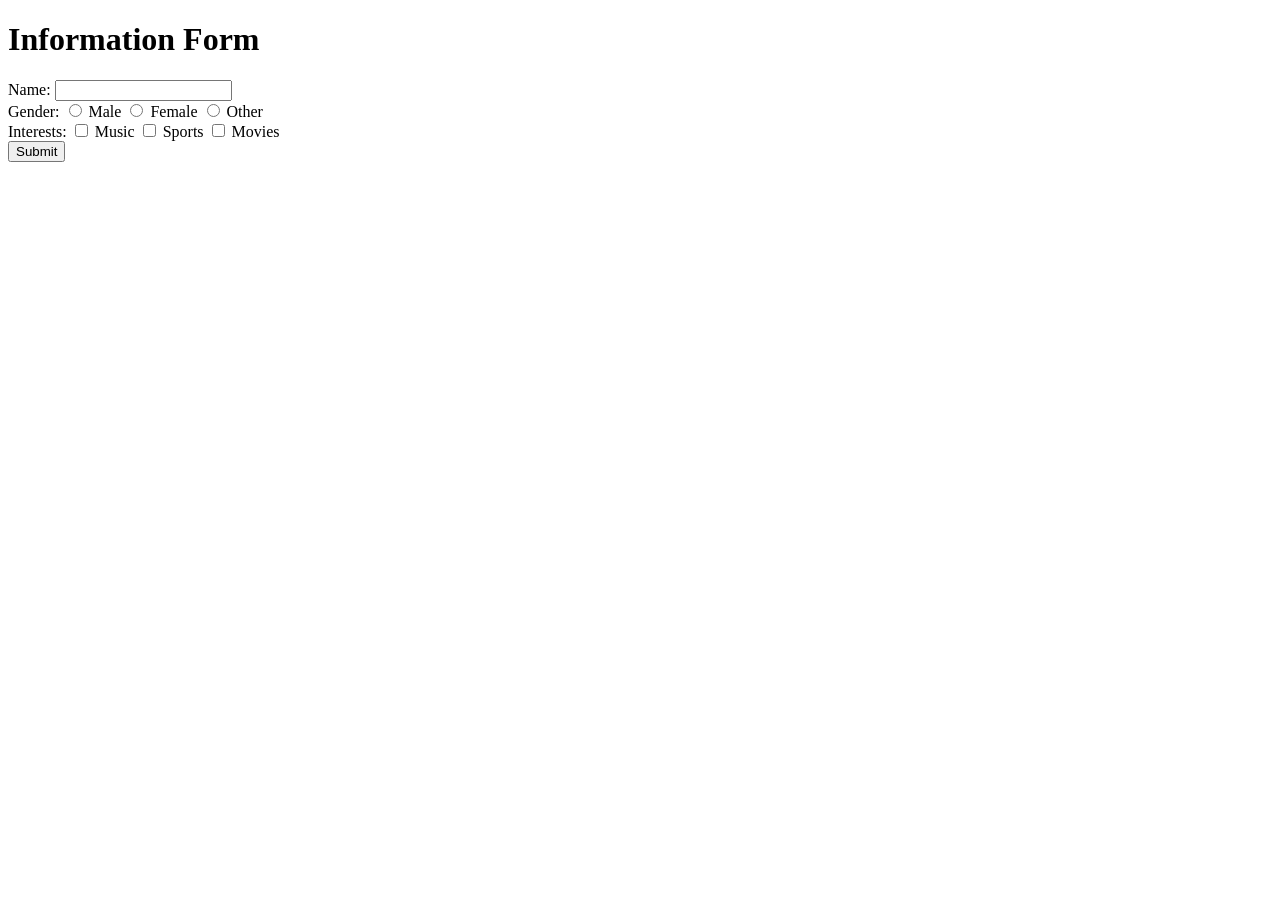
<file: form.html>
<!DOCTYPE html>
<html lang="en">
<head>
<meta charset="UTF-8">
<meta name="viewport" content="width=device-width, initial-scale=1.0">
<title>Information Form</title>
</head>
<body>
    <h1>Information Form</h1>
    <form action="#" method="post">
        <label for="name">Name:</label>
        <input type="text" id="name" name="name" required><br>
        <label>Gender:</label>
        <input type="radio" id="male" name="gender" value="male" required>
        <label for="male">Male</label>
        <input type="radio" id="female" name="gender" value="female">
        <label for="female">Female</label>
        <input type="radio" id="other" name="gender" value="other">
        <label for="other">Other</label><br>
        <label>Interests:</label>
        <input type="checkbox" id="music" name="interests[]" value="music">
        <label for="music">Music</label>
        <input type="checkbox" id="sports" name="interests[]" value="sports">
        <label for="sports">Sports</label>
        <input type="checkbox" id="movies" name="interests[]" value="movies">
        <label for="movies">Movies</label><br>
        <input type="submit" value="Submit">
    </form>
</body>
</html>
</file>
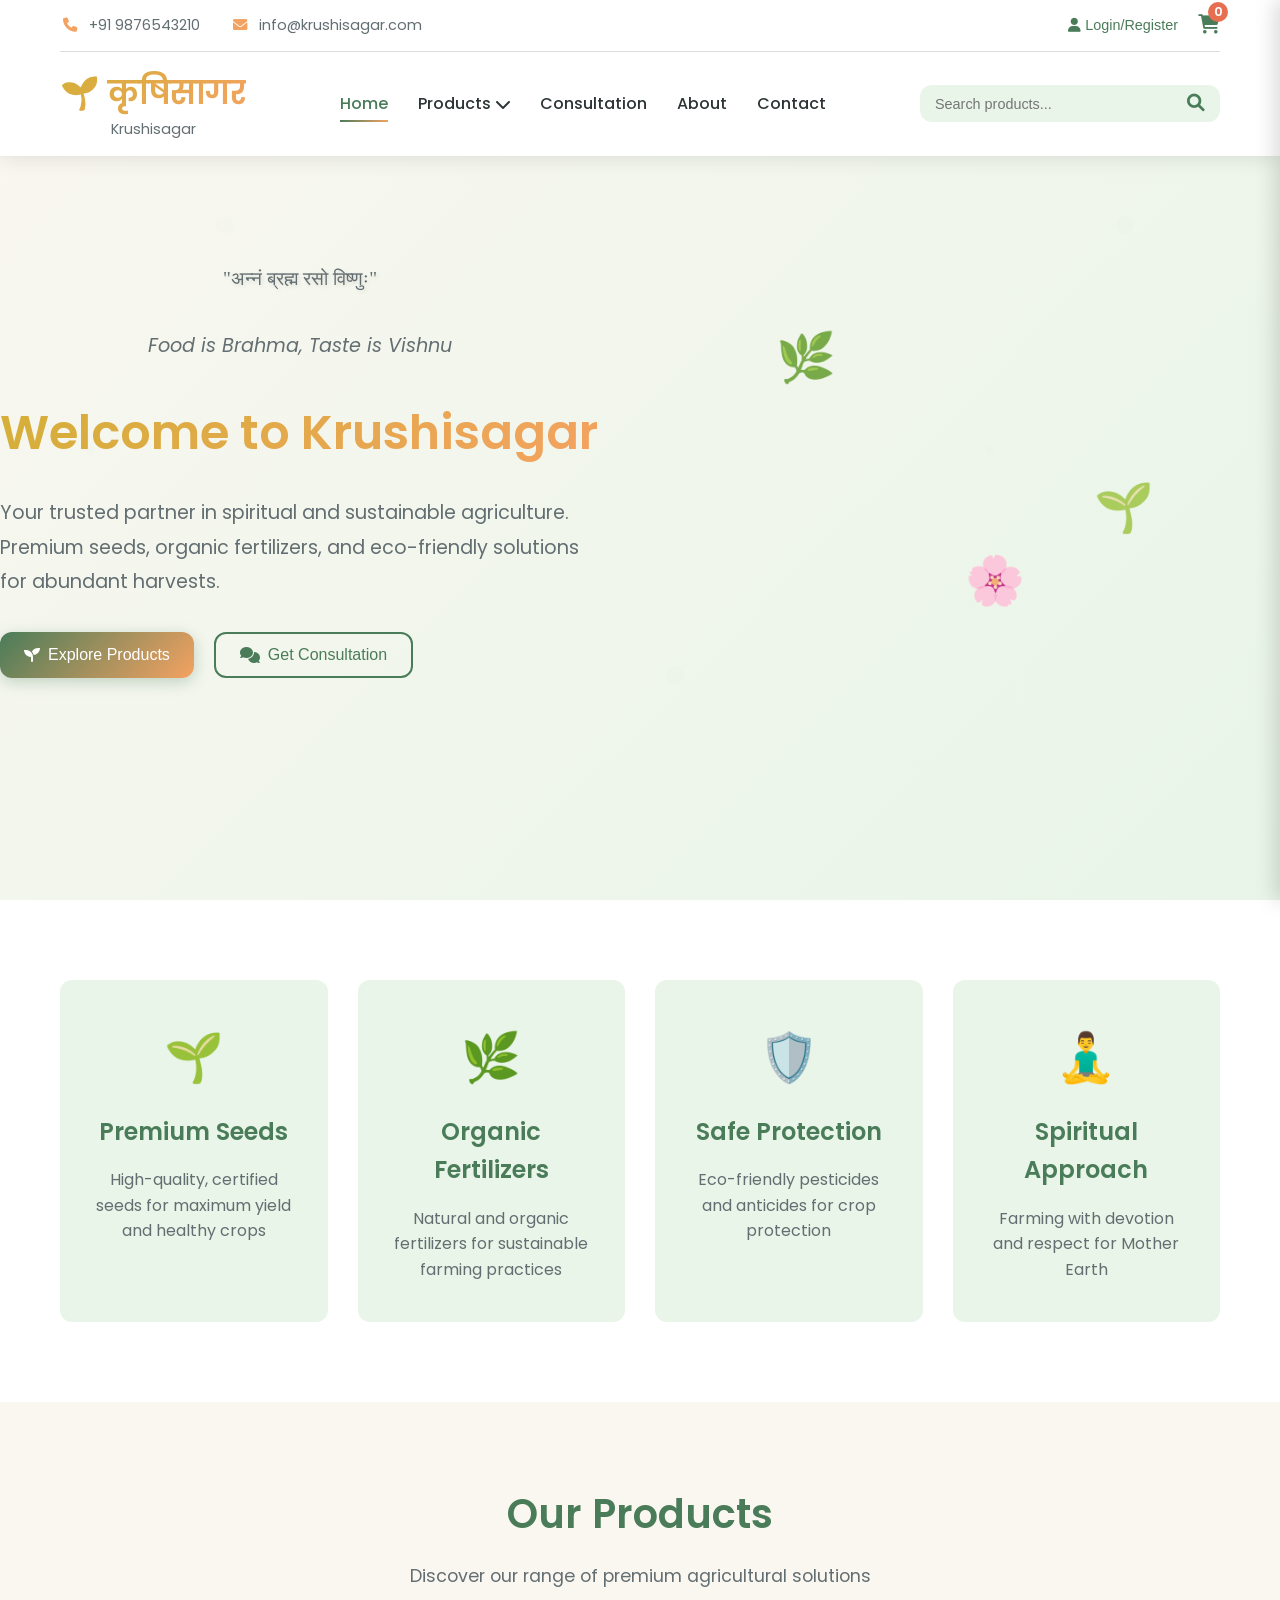
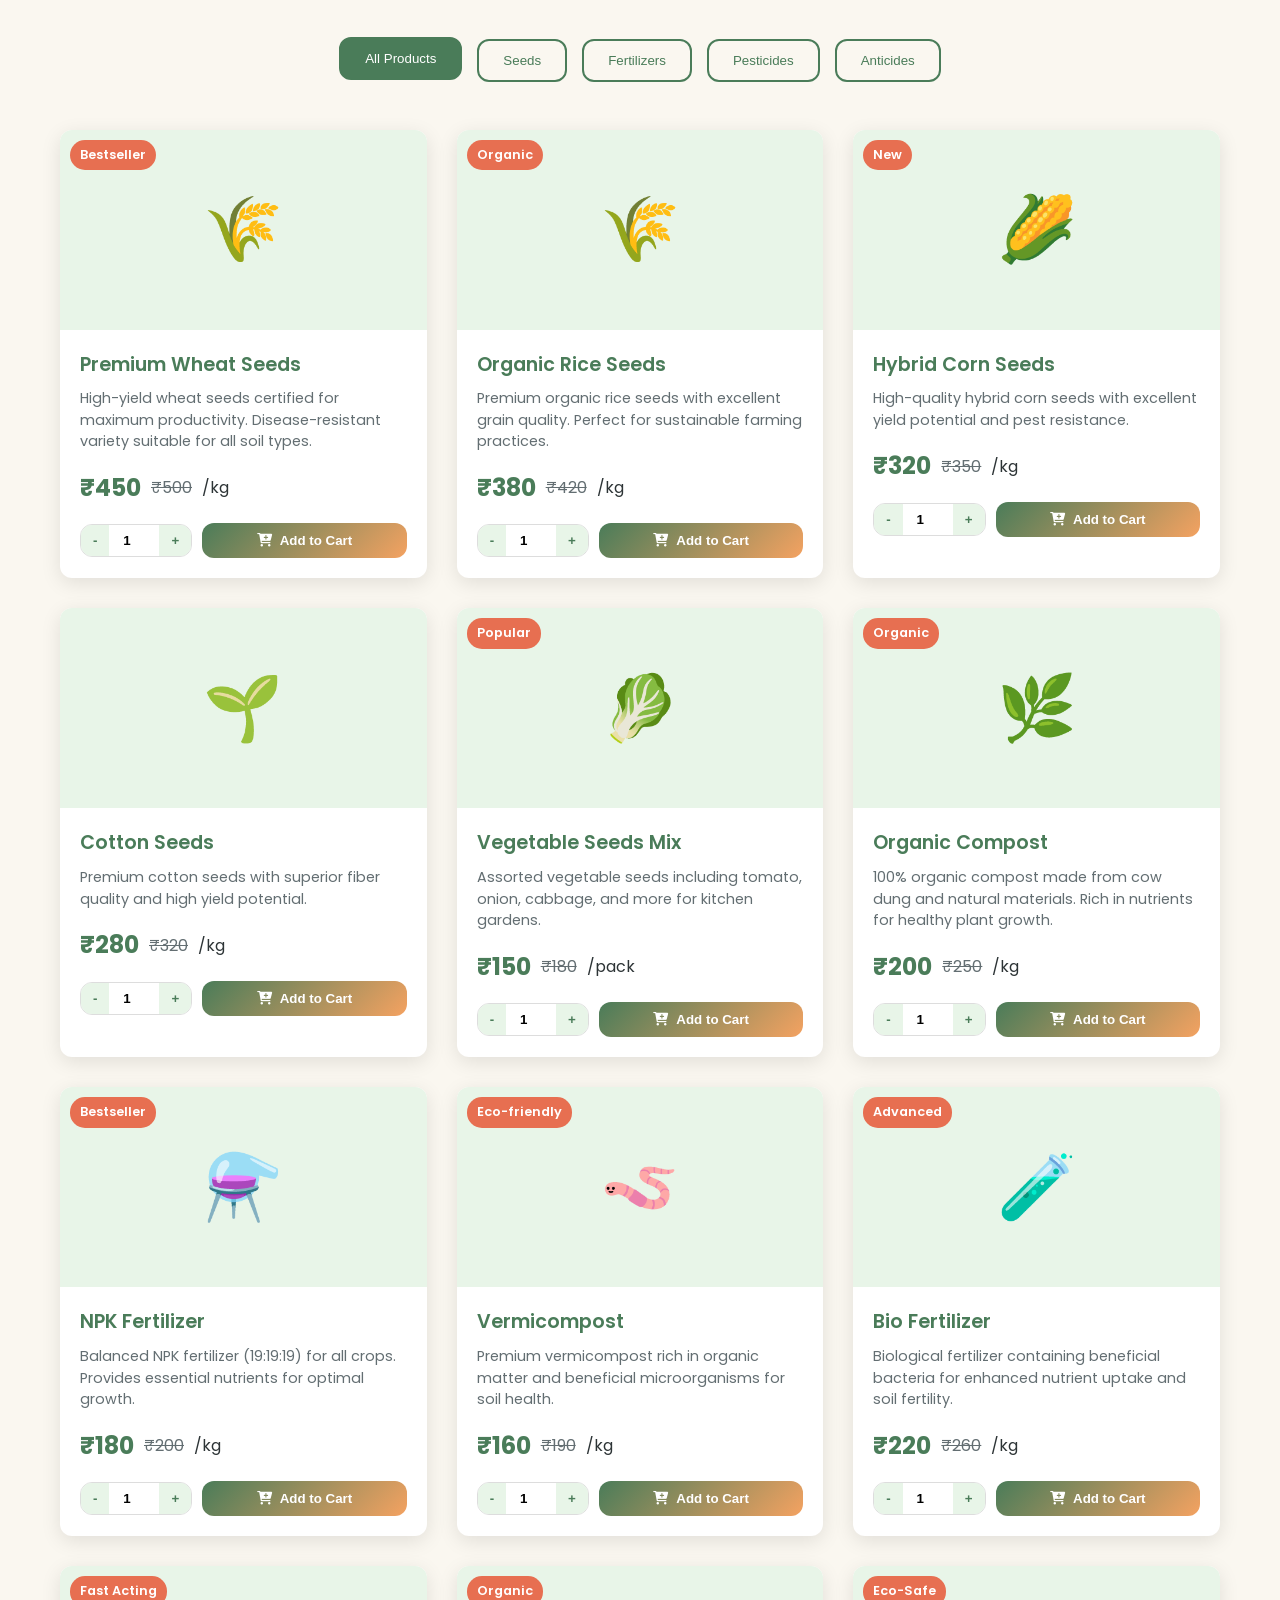
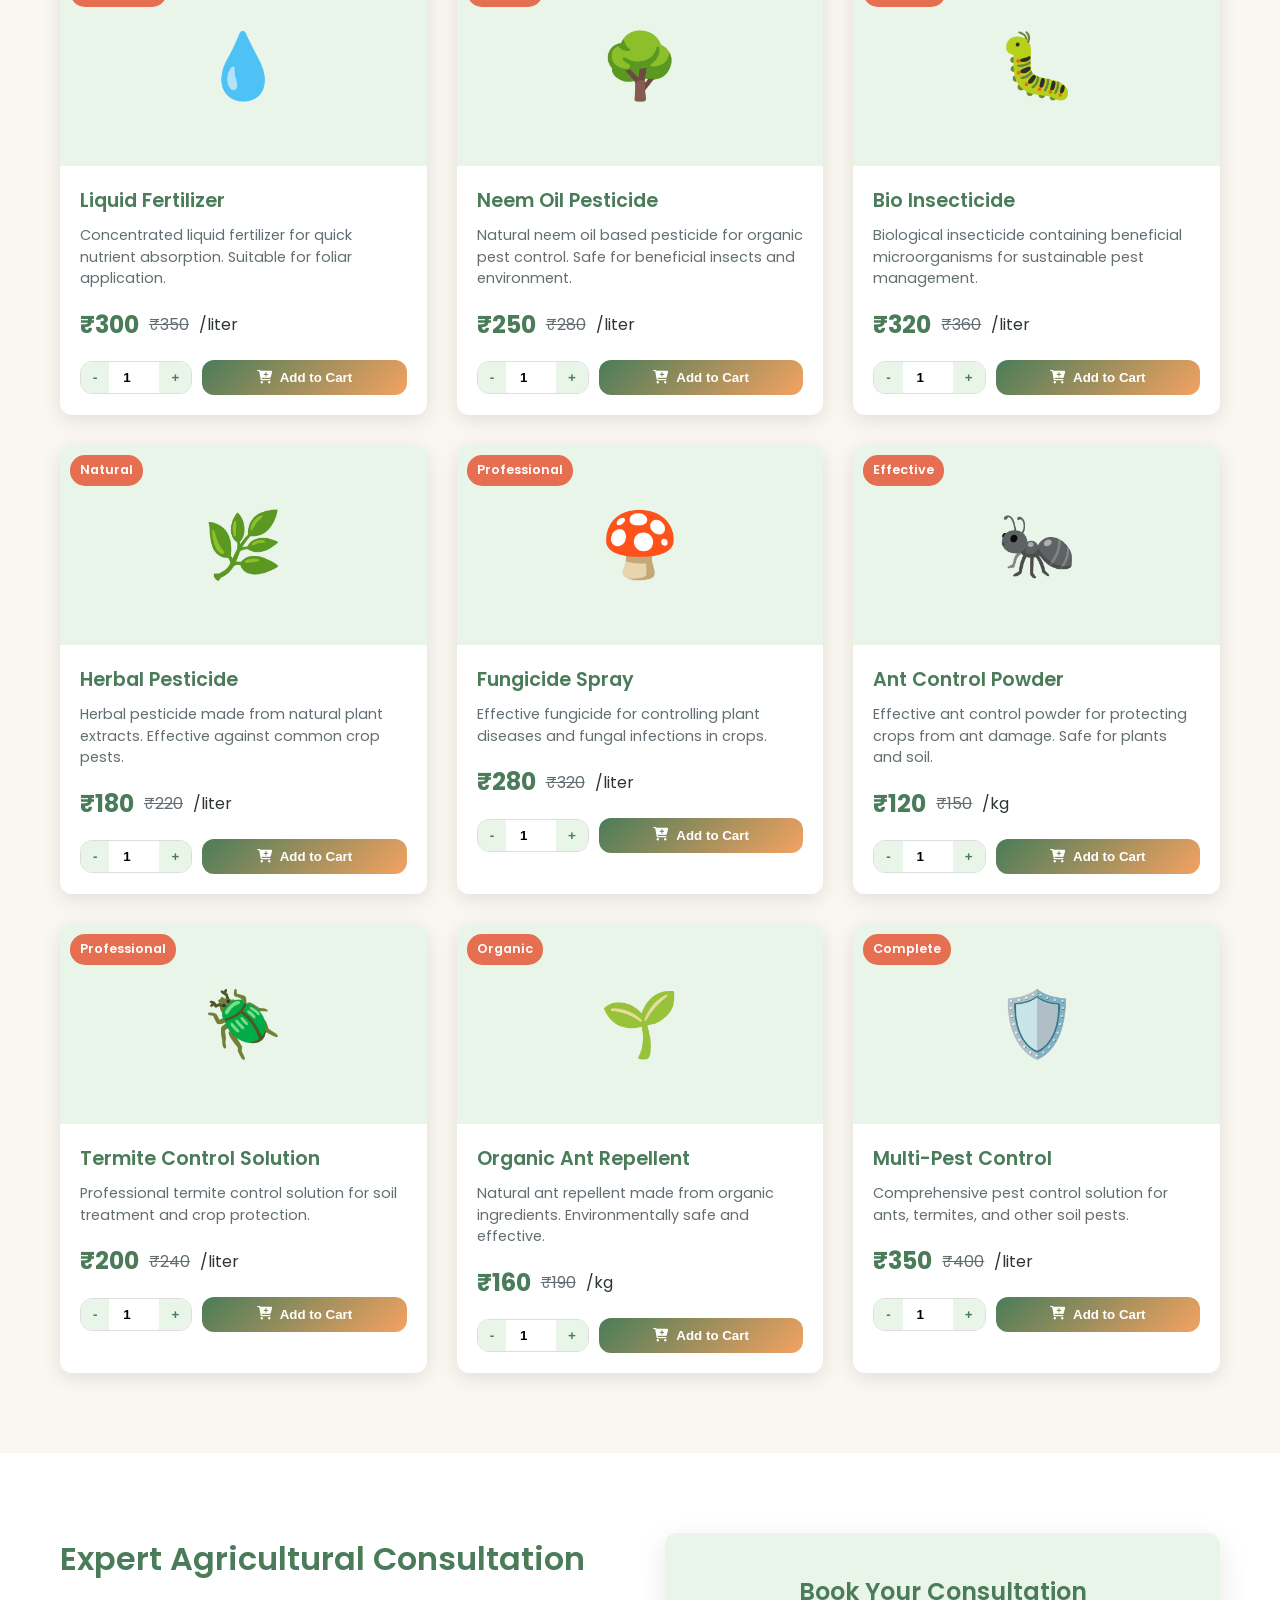
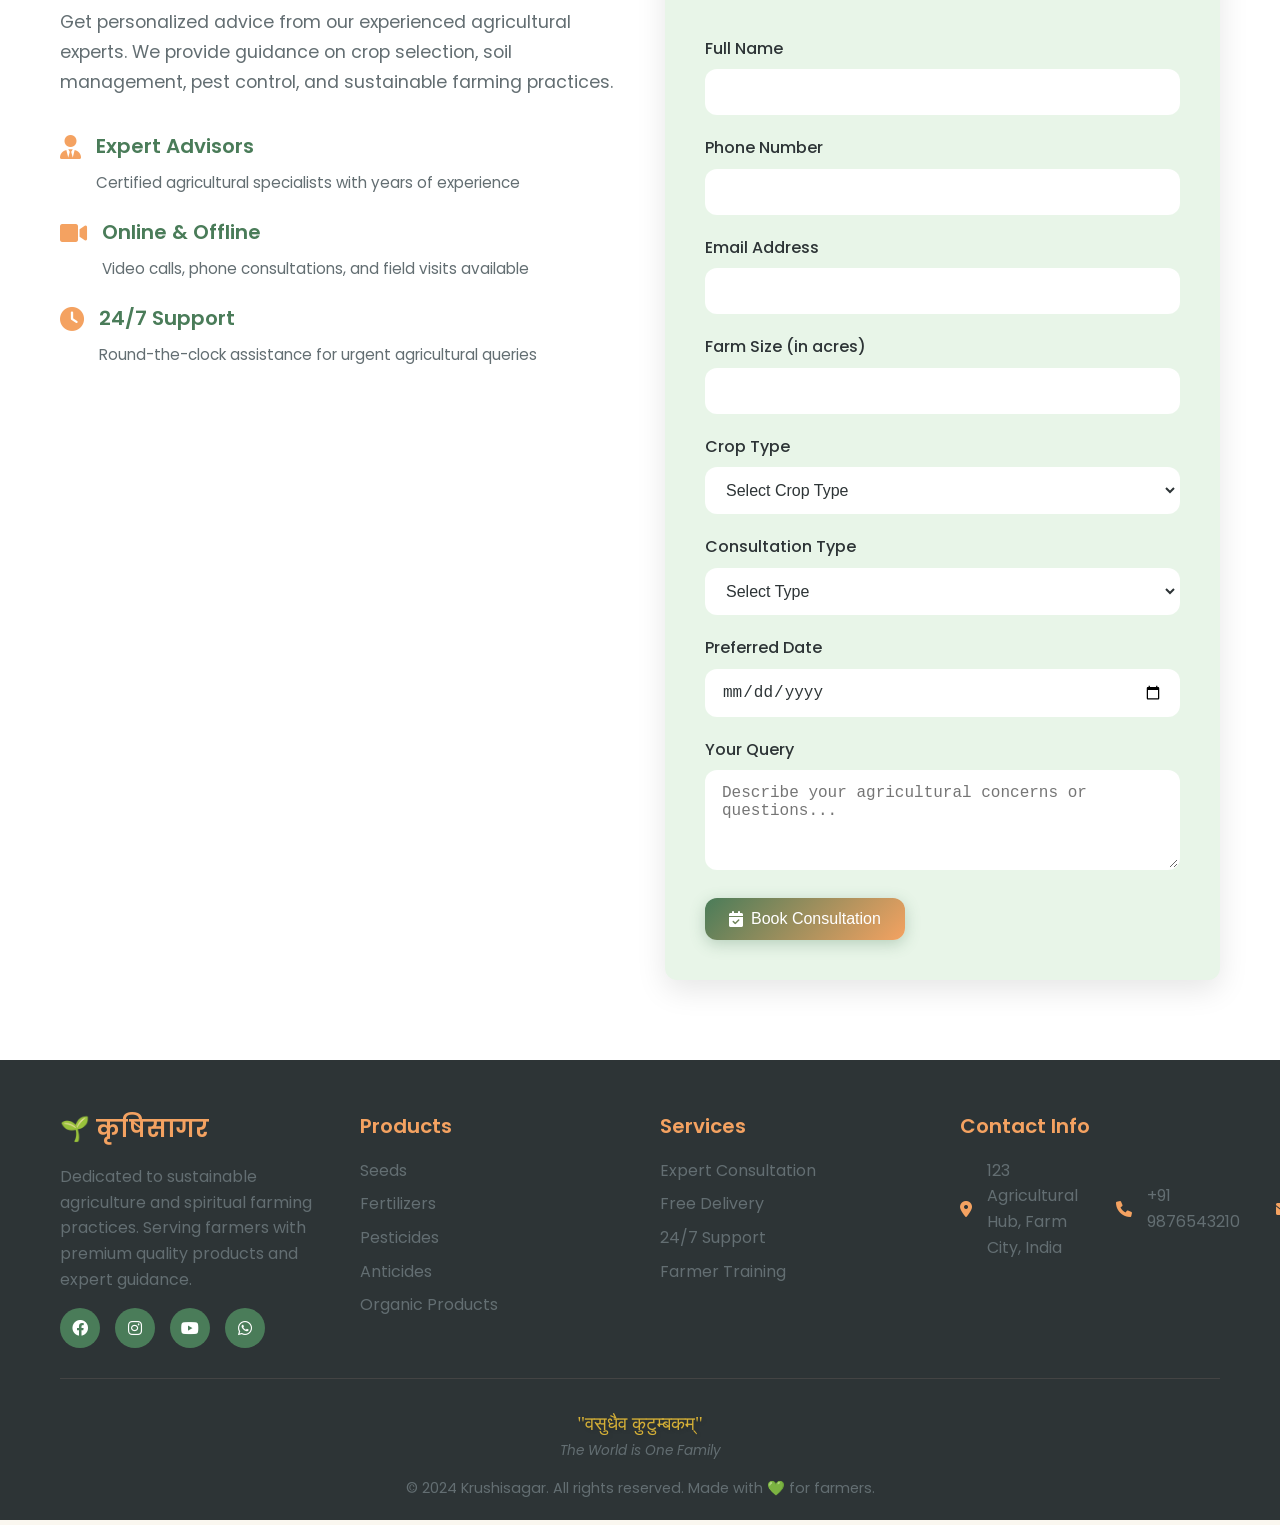
<file: success.html>
<!DOCTYPE html>
<html lang="en">
<head>
    <meta charset="UTF-8">
    <meta name="viewport" content="width=device-width, initial-scale=1.0">
    <title>Order Confirmed - Krushisagar</title>
    <meta name="description" content="Your order has been successfully placed at Krushisagar. Thank you for choosing us!">
    <link rel="stylesheet" href="styles.css">
    <link href="https://fonts.googleapis.com/css2?family=Poppins:wght@300;400;500;600;700&family=Sanskrit:wght@400;700&display=swap" rel="stylesheet">
    <link rel="stylesheet" href="https://cdnjs.cloudflare.com/ajax/libs/font-awesome/6.0.0/css/all.min.css">
    <style>
        .success-container {
            max-width: 800px;
            margin: 0 auto;
            padding: 120px 20px 50px;
            text-align: center;
        }
        
        .success-icon {
            font-size: 5rem;
            color: var(--primary-color);
            margin-bottom: 2rem;
            animation: successPulse 2s ease-in-out infinite;
        }
        
        @keyframes successPulse {
            0%, 100% { transform: scale(1); }
            50% { transform: scale(1.1); }
        }
        
        .success-card {
            background: var(--pure-white);
            border-radius: var(--border-radius);
            box-shadow: 0 10px 40px var(--shadow-medium);
            padding: 40px;
            margin-bottom: 30px;
        }
        
        .order-details {
            background: var(--sage-light);
            border-radius: var(--border-radius);
            padding: 30px;
            margin: 30px 0;
            text-align: left;
        }
        
        .detail-row {
            display: flex;
            justify-content: space-between;
            align-items: center;
            padding: 10px 0;
            border-bottom: 1px solid var(--border-light);
        }
        
        .detail-row:last-child {
            border-bottom: none;
        }
        
        .detail-label {
            font-weight: 600;
            color: var(--text-dark);
        }
        
        .detail-value {
            color: var(--primary-color);
            font-weight: 500;
        }
        
        .next-steps {
            display: grid;
            grid-template-columns: repeat(auto-fit, minmax(200px, 1fr));
            gap: 20px;
            margin: 30px 0;
        }
        
        .step-card {
            background: var(--sage-light);
            border-radius: var(--border-radius);
            padding: 20px;
            text-align: center;
            transition: var(--transition);
        }
        
        .step-card:hover {
            transform: translateY(-5px);
            box-shadow: 0 10px 30px var(--shadow-light);
        }
        
        .step-icon {
            font-size: 2.5rem;
            color: var(--secondary-color);
            margin-bottom: 15px;
        }
        
        .step-title {
            color: var(--primary-color);
            font-weight: 600;
            margin-bottom: 10px;
        }
        
        .step-description {
            color: var(--text-light);
            font-size: 0.9rem;
            line-height: 1.5;
        }
        
        .action-buttons {
            display: flex;
            gap: 20px;
            justify-content: center;
            flex-wrap: wrap;
            margin-top: 30px;
        }
        
        .track-order {
            background: var(--gradient-primary);
            color: var(--pure-white);
            padding: 15px 30px;
            border-radius: var(--border-radius);
            text-decoration: none;
            font-weight: 600;
            transition: var(--transition);
            display: inline-flex;
            align-items: center;
            gap: 10px;
        }
        
        .track-order:hover {
            transform: translateY(-2px);
            box-shadow: 0 8px 25px rgba(74, 124, 89, 0.3);
        }
        
        .continue-shopping {
            background: transparent;
            color: var(--primary-color);
            border: 2px solid var(--primary-color);
            padding: 15px 30px;
            border-radius: var(--border-radius);
            text-decoration: none;
            font-weight: 600;
            transition: var(--transition);
            display: inline-flex;
            align-items: center;
            gap: 10px;
        }
        
        .continue-shopping:hover {
            background: var(--primary-color);
            color: var(--pure-white);
            transform: translateY(-2px);
        }
        
        .support-info {
            background: var(--sage-light);
            border-radius: var(--border-radius);
            padding: 25px;
            margin-top: 30px;
        }
        
        .support-title {
            color: var(--primary-color);
            font-weight: 600;
            margin-bottom: 15px;
            display: flex;
            align-items: center;
            justify-content: center;
            gap: 10px;
        }
        
        .support-contacts {
            display: flex;
            justify-content: center;
            gap: 30px;
            flex-wrap: wrap;
        }
        
        .support-contact {
            display: flex;
            align-items: center;
            gap: 10px;
            color: var(--text-dark);
            text-decoration: none;
            transition: var(--transition);
        }
        
        .support-contact:hover {
            color: var(--primary-color);
        }
        
        .order-items-summary {
            background: var(--pure-white);
            border-radius: var(--border-radius);
            padding: 20px;
            margin: 20px 0;
            border: 1px solid var(--border-light);
        }
        
        .item-summary {
            display: flex;
            align-items: center;
            gap: 15px;
            padding: 10px 0;
            border-bottom: 1px solid var(--border-light);
        }
        
        .item-summary:last-child {
            border-bottom: none;
        }
        
        .item-emoji {
            font-size: 2rem;
        }
        
        .item-info {
            flex: 1;
            text-align: left;
        }
        
        .item-name {
            font-weight: 600;
            color: var(--text-dark);
        }
        
        .item-quantity {
            color: var(--text-light);
            font-size: 0.9rem;
        }
        
        @media (max-width: 768px) {
            .success-container {
                padding: 100px 15px 30px;
            }
            
            .success-card {
                padding: 30px 20px;
            }
            
            .order-details {
                padding: 20px;
            }
            
            .next-steps {
                grid-template-columns: 1fr;
            }
            
            .action-buttons {
                flex-direction: column;
                align-items: center;
            }
            
            .support-contacts {
                flex-direction: column;
                gap: 15px;
            }
        }
    </style>
</head>
<body>
    <!-- Header (simplified) -->
    <header class="header">
        <div class="container">
            <div class="header-main" style="padding: 20px 0;">
                <div class="logo">
                    <a href="index.html" style="text-decoration: none;">
                        <h1>🌱 कृषिसागर</h1>
                        <p>Krushisagar</p>
                    </a>
                </div>
                
                <div class="checkout-progress">
                    <div class="progress-steps">
                        <div class="progress-step completed">
                            <i class="fas fa-shopping-cart"></i>
                            <span>Cart</span>
                        </div>
                        <div class="progress-step completed">
                            <i class="fas fa-credit-card"></i>
                            <span>Checkout</span>
                        </div>
                        <div class="progress-step active">
                            <i class="fas fa-check-circle"></i>
                            <span>Complete</span>
                        </div>
                    </div>
                </div>
                
                <div class="header-actions">
                    <a href="index.html" style="color: var(--primary-color); text-decoration: none;">
                        <i class="fas fa-home"></i> Home
                    </a>
                </div>
            </div>
        </div>
    </header>

    <main class="success-container">
        <div class="success-card">
            <!-- Spiritual Quote -->
            <div class="spiritual-quote" style="margin-bottom: 30px;">
                <p class="sanskrit">"कृषिर्वै प्रजानां जीवनम्"</p>
                <p class="translation">Agriculture is the life of the people</p>
            </div>

            <!-- Success Icon and Message -->
            <div class="success-icon">
                <i class="fas fa-check-circle"></i>
            </div>
            
            <h1 style="color: var(--primary-color); margin-bottom: 15px;">
                Order Placed Successfully!
            </h1>
            
            <p style="color: var(--text-light); font-size: 1.1rem; margin-bottom: 30px;">
                Thank you for choosing Krushisagar! Your order has been received and is being processed. 
                We'll send you updates about your order status.
            </p>

            <!-- Order Details -->
            <div class="order-details">
                <h3 style="color: var(--primary-color); margin-bottom: 20px; text-align: center;">
                    <i class="fas fa-receipt"></i> Order Details
                </h3>
                
                <div class="detail-row">
                    <span class="detail-label">Order ID:</span>
                    <span class="detail-value" id="orderId">Loading...</span>
                </div>
                
                <div class="detail-row">
                    <span class="detail-label">Order Date:</span>
                    <span class="detail-value" id="orderDate">Loading...</span>
                </div>
                
                <div class="detail-row">
                    <span class="detail-label">Total Amount:</span>
                    <span class="detail-value" id="totalAmount">Loading...</span>
                </div>
                
                <div class="detail-row">
                    <span class="detail-label">Payment Method:</span>
                    <span class="detail-value" id="paymentMethod">Loading...</span>
                </div>
                
                <div class="detail-row">
                    <span class="detail-label">Delivery Address:</span>
                    <span class="detail-value" id="deliveryAddress">Loading...</span>
                </div>
                
                <div class="detail-row">
                    <span class="detail-label">Estimated Delivery:</span>
                    <span class="detail-value" id="estimatedDelivery">3-5 business days</span>
                </div>
            </div>

            <!-- Order Items Summary -->
            <div class="order-items-summary">
                <h4 style="color: var(--primary-color); margin-bottom: 15px; text-align: center;">
                    <i class="fas fa-box"></i> Items Ordered
                </h4>
                <div id="orderItemsList">
                    <!-- Items will be loaded here -->
                </div>
            </div>
        </div>

        <!-- Next Steps -->
        <div class="next-steps">
            <div class="step-card">
                <div class="step-icon">
                    <i class="fas fa-envelope"></i>
                </div>
                <h4 class="step-title">Confirmation Email</h4>
                <p class="step-description">
                    You'll receive an order confirmation email with all the details shortly.
                </p>
            </div>
            
            <div class="step-card">
                <div class="step-icon">
                    <i class="fas fa-box-open"></i>
                </div>
                <h4 class="step-title">Order Processing</h4>
                <p class="step-description">
                    Our team will carefully prepare your agricultural products for shipment.
                </p>
            </div>
            
            <div class="step-card">
                <div class="step-icon">
                    <i class="fas fa-truck"></i>
                </div>
                <h4 class="step-title">Shipping Updates</h4>
                <p class="step-description">
                    Track your order and receive real-time updates via SMS and email.
                </p>
            </div>
            
            <div class="step-card">
                <div class="step-icon">
                    <i class="fas fa-home"></i>
                </div>
                <h4 class="step-title">Delivery</h4>
                <p class="step-description">
                    Your products will be delivered safely to your doorstep within 3-5 days.
                </p>
            </div>
        </div>

        <!-- Action Buttons -->
        <div class="action-buttons">
            <a href="#" class="track-order" onclick="trackOrder()">
                <i class="fas fa-search"></i> Track Your Order
            </a>
            <a href="index.html" class="continue-shopping">
                <i class="fas fa-seedling"></i> Continue Shopping
            </a>
        </div>

        <!-- Support Information -->
        <div class="support-info">
            <h4 class="support-title">
                <i class="fas fa-headset"></i> Need Help?
            </h4>
            <p style="color: var(--text-light); margin-bottom: 20px;">
                Our customer support team is here to assist you with any questions about your order.
            </p>
            <div class="support-contacts">
                <a href="tel:+919876543210" class="support-contact">
                    <i class="fas fa-phone"></i>
                    <span>+91 9876543210</span>
                </a>
                <a href="mailto:support@krushisagar.com" class="support-contact">
                    <i class="fas fa-envelope"></i>
                    <span>support@krushisagar.com</span>
                </a>
                <a href="https://wa.me/919876543210" class="support-contact" target="_blank">
                    <i class="fab fa-whatsapp"></i>
                    <span>WhatsApp Support</span>
                </a>
            </div>
        </div>

        <!-- Spiritual Closing -->
        <div style="margin-top: 40px; padding: 30px; background: var(--sage-light); border-radius: var(--border-radius);">
            <div class="spiritual-quote">
                <p class="sanskrit">"अन्नदाता सुखी भव"</p>
                <p class="translation">May the provider of food be happy</p>
            </div>
            <p style="color: var(--text-light); margin-top: 15px;">
                Thank you for supporting sustainable agriculture and choosing Krushisagar for your farming needs.
            </p>
        </div>
    </main>

    <!-- Success/Error Messages -->
    <div class="toast" id="toast"></div>

    <script>
        document.addEventListener('DOMContentLoaded', function() {
            loadOrderDetails();
        });

        function loadOrderDetails() {
            // Get order ID from URL parameters
            const urlParams = new URLSearchParams(window.location.search);
            const orderId = urlParams.get('orderId');
            
            if (!orderId) {
                window.location.href = 'index.html';
                return;
            }

            // Load order from localStorage
            const orders = JSON.parse(localStorage.getItem('krushisagar_orders')) || [];
            const order = orders.find(o => o.id === orderId);
            
            if (!order) {
                showToast('Order not found', 'error');
                setTimeout(() => {
                    window.location.href = 'index.html';
                }, 2000);
                return;
            }

            // Update order details
            document.getElementById('orderId').textContent = order.id;
            document.getElementById('orderDate').textContent = new Date(order.timestamp).toLocaleDateString('en-IN', {
                year: 'numeric',
                month: 'long',
                day: 'numeric',
                hour: '2-digit',
                minute: '2-digit'
            });

            // Calculate total amount
            const subtotal = order.items.reduce((sum, item) => sum + (item.price * item.quantity), 0);
            const deliveryCharge = subtotal >= 500 ? 0 : 50;
            const taxAmount = subtotal * 0.18;
            const totalAmount = subtotal + deliveryCharge + taxAmount;
            
            document.getElementById('totalAmount').textContent = `₹${totalAmount.toFixed(2)}`;
            
            // Payment method
            const paymentMethods = {
                'cod': 'Cash on Delivery',
                'upi': 'UPI Payment',
                'card': 'Credit/Debit Card',
                'netbanking': 'Net Banking'
            };
            document.getElementById('paymentMethod').textContent = paymentMethods[order.payment.method] || order.payment.method;
            
            // Delivery address
            const address = order.address;
            document.getElementById('deliveryAddress').textContent = 
                `${address.street}, ${address.city}, ${address.state} - ${address.pincode}`;

            // Load order items
            const orderItemsList = document.getElementById('orderItemsList');
            orderItemsList.innerHTML = order.items.map(item => `
                <div class="item-summary">
                    <div class="item-emoji">${item.image}</div>
                    <div class="item-info">
                        <div class="item-name">${item.name}</div>
                        <div class="item-quantity">Quantity: ${item.quantity} ${item.unit} × ₹${item.price}</div>
                    </div>
                    <div style="font-weight: 600; color: var(--primary-color);">
                        ₹${(item.price * item.quantity).toFixed(2)}
                    </div>
                </div>
            `).join('');

            // Set estimated delivery date
            const deliveryDate = new Date();
            deliveryDate.setDate(deliveryDate.getDate() + (order.delivery.option === 'express' ? 2 : 5));
            document.getElementById('estimatedDelivery').textContent = deliveryDate.toLocaleDateString('en-IN', {
                weekday: 'long',
                year: 'numeric',
                month: 'long',
                day: 'numeric'
            });
        }

        function trackOrder() {
            const urlParams = new URLSearchParams(window.location.search);
            const orderId = urlParams.get('orderId');
            
            showToast(`Order tracking for ${orderId} - Feature coming soon!`, 'success');
            
            // In a real application, this would redirect to a tracking page
            // window.location.href = `track.html?orderId=${orderId}`;
        }

        function showToast(message, type = 'success') {
            const toast = document.getElementById('toast');
            toast.textContent = message;
            toast.className = `toast ${type} show`;
            
            setTimeout(() => {
                toast.classList.remove('show');
            }, 3000);
        }

        // Add some celebratory animation
        function createConfetti() {
            const colors = ['#4a7c59', '#f4a261', '#e76f51', '#d4af37'];
            const confettiCount = 50;
            
            for (let i = 0; i < confettiCount; i++) {
                const confetti = document.createElement('div');
                confetti.style.cssText = `
                    position: fixed;
                    top: -10px;
                    left: ${Math.random() * 100}%;
                    width: 10px;
                    height: 10px;
                    background: ${colors[Math.floor(Math.random() * colors.length)]};
                    border-radius: 50%;
                    animation: confettiFall ${Math.random() * 3 + 2}s linear forwards;
                    z-index: 1000;
                `;
                document.body.appendChild(confetti);
                
                setTimeout(() => {
                    confetti.remove();
                }, 5000);
            }
        }

        // Add confetti animation CSS
        const style = document.createElement('style');
        style.textContent = `
            @keyframes confettiFall {
                to {
                    transform: translateY(100vh) rotate(360deg);
                    opacity: 0;
                }
            }
            
            .progress-step.completed {
                color: var(--primary-color);
            }
            
            .progress-step.active {
                color: var(--secondary-color);
                font-weight: 600;
            }
            
            .progress-steps {
                display: flex;
                gap: 30px;
                align-items: center;
            }
            
            .progress-step {
                display: flex;
                align-items: center;
                gap: 8px;
                color: var(--text-light);
                font-size: 0.9rem;
            }
        `;
        document.head.appendChild(style);

        // Trigger confetti on page load
        setTimeout(createConfetti, 500);
    </script>
</body>
</html>
</file>
<file: styles.css>
/* Reset and Base Styles */
* {
    margin: 0;
    padding: 0;
    box-sizing: border-box;
}

:root {
    /* Spiritual Color Palette */
    --primary-color: #4a7c59; /* Deep sage green */
    --secondary-color: #f4a261; /* Warm saffron */
    --accent-color: #e76f51; /* Terracotta */
    --spiritual-gold: #d4af37; /* Sacred gold */
    --earth-brown: #8b4513; /* Earth brown */
    --pure-white: #ffffff;
    --soft-cream: #faf7f0; /* Soft cream background */
    --sage-light: #e8f5e8; /* Light sage */
    --text-dark: #2d3436;
    --text-light: #636e72;
    --border-light: #ddd;
    --shadow-light: rgba(0, 0, 0, 0.1);
    --shadow-medium: rgba(0, 0, 0, 0.15);
    --gradient-primary: linear-gradient(135deg, var(--primary-color), var(--secondary-color));
    --gradient-spiritual: linear-gradient(135deg, var(--spiritual-gold), var(--secondary-color));
    
    /* Typography */
    --font-primary: 'Poppins', sans-serif;
    --font-spiritual: 'Sanskrit', serif;
    
    /* Spacing */
    --container-max-width: 1200px;
    --section-padding: 80px 0;
    --border-radius: 12px;
    --transition: all 0.3s ease;
}

body {
    font-family: var(--font-primary);
    line-height: 1.6;
    color: var(--text-dark);
    background-color: var(--soft-cream);
    overflow-x: hidden;
}

.container {
    max-width: var(--container-max-width);
    margin: 0 auto;
    padding: 0 20px;
}

/* Typography */
h1, h2, h3, h4, h5, h6 {
    font-weight: 600;
    margin-bottom: 1rem;
    color: var(--text-dark);
}

h1 { font-size: 2.5rem; }
h2 { font-size: 2rem; }
h3 { font-size: 1.5rem; }
h4 { font-size: 1.25rem; }

.sanskrit {
    font-family: var(--font-spiritual);
    font-size: 1.5rem;
    color: var(--spiritual-gold);
    text-align: center;
    margin-bottom: 0.5rem;
    text-shadow: 2px 2px 4px rgba(0, 0, 0, 0.1);
}

.translation {
    font-style: italic;
    color: var(--text-light);
    text-align: center;
    font-size: 0.9rem;
    margin-bottom: 1rem;
}

/* Buttons */
.btn {
    display: inline-flex;
    align-items: center;
    gap: 8px;
    padding: 12px 24px;
    border: none;
    border-radius: var(--border-radius);
    font-size: 1rem;
    font-weight: 500;
    text-decoration: none;
    cursor: pointer;
    transition: var(--transition);
    position: relative;
    overflow: hidden;
}

.btn-primary {
    background: var(--gradient-primary);
    color: var(--pure-white);
    box-shadow: 0 4px 15px rgba(74, 124, 89, 0.3);
}

.btn-primary:hover {
    transform: translateY(-2px);
    box-shadow: 0 6px 20px rgba(74, 124, 89, 0.4);
}

.btn-secondary {
    background: transparent;
    color: var(--primary-color);
    border: 2px solid var(--primary-color);
}

.btn-secondary:hover {
    background: var(--primary-color);
    color: var(--pure-white);
    transform: translateY(-2px);
}

.btn-full {
    width: 100%;
    justify-content: center;
}

/* Header */
.header {
    background: var(--pure-white);
    box-shadow: 0 2px 20px var(--shadow-light);
    position: fixed;
    top: 0;
    left: 0;
    right: 0;
    z-index: 1000;
}

.header-top {
    display: flex;
    justify-content: space-between;
    align-items: center;
    padding: 10px 0;
    border-bottom: 1px solid var(--border-light);
    font-size: 0.9rem;
}

.contact-info {
    display: flex;
    gap: 30px;
    color: var(--text-light);
}

.contact-info i {
    color: var(--primary-color);
    margin-right: 5px;
}

.header-actions {
    display: flex;
    align-items: center;
    gap: 20px;
}

.auth-btn {
    background: none;
    border: none;
    color: var(--primary-color);
    cursor: pointer;
    font-size: 0.9rem;
    transition: var(--transition);
}

.auth-btn:hover {
    color: var(--secondary-color);
}

.cart-icon {
    position: relative;
    cursor: pointer;
    color: var(--primary-color);
    font-size: 1.2rem;
    transition: var(--transition);
}

.cart-icon:hover {
    color: var(--secondary-color);
    transform: scale(1.1);
}

.cart-count {
    position: absolute;
    top: -8px;
    right: -8px;
    background: var(--accent-color);
    color: var(--pure-white);
    border-radius: 50%;
    width: 20px;
    height: 20px;
    display: flex;
    align-items: center;
    justify-content: center;
    font-size: 0.8rem;
    font-weight: 600;
}

.header-main {
    display: flex;
    align-items: center;
    justify-content: space-between;
    padding: 15px 0;
}

.logo h1 {
    font-size: 2rem;
    background: var(--gradient-spiritual);
    -webkit-background-clip: text;
    -webkit-text-fill-color: transparent;
    background-clip: text;
    margin: 0;
}

.logo p {
    font-size: 0.9rem;
    color: var(--text-light);
    margin: 0;
    text-align: center;
}

.main-nav ul {
    display: flex;
    list-style: none;
    gap: 30px;
    align-items: center;
}

.nav-link {
    text-decoration: none;
    color: var(--text-dark);
    font-weight: 500;
    transition: var(--transition);
    position: relative;
    display: flex;
    align-items: center;
    gap: 5px;
}

.nav-link:hover,
.nav-link.active {
    color: var(--primary-color);
}

.nav-link::after {
    content: '';
    position: absolute;
    bottom: -5px;
    left: 0;
    width: 0;
    height: 2px;
    background: var(--gradient-primary);
    transition: width 0.3s ease;
}

.nav-link:hover::after,
.nav-link.active::after {
    width: 100%;
}

.dropdown {
    position: relative;
}

.dropdown-menu {
    position: absolute;
    top: 100%;
    left: 0;
    background: var(--pure-white);
    min-width: 200px;
    box-shadow: 0 10px 30px var(--shadow-medium);
    border-radius: var(--border-radius);
    opacity: 0;
    visibility: hidden;
    transform: translateY(10px);
    transition: var(--transition);
    z-index: 100;
}

.dropdown:hover .dropdown-menu {
    opacity: 1;
    visibility: visible;
    transform: translateY(0);
}

.dropdown-menu a {
    display: block;
    padding: 12px 20px;
    text-decoration: none;
    color: var(--text-dark);
    transition: var(--transition);
    border-bottom: 1px solid var(--border-light);
}

.dropdown-menu a:last-child {
    border-bottom: none;
}

.dropdown-menu a:hover {
    background: var(--sage-light);
    color: var(--primary-color);
}

.search-bar {
    display: flex;
    align-items: center;
    background: var(--sage-light);
    border-radius: var(--border-radius);
    padding: 8px 15px;
    min-width: 300px;
}

.search-bar input {
    border: none;
    background: none;
    outline: none;
    flex: 1;
    font-size: 0.9rem;
    color: var(--text-dark);
}

.search-bar button {
    background: none;
    border: none;
    color: var(--primary-color);
    cursor: pointer;
    font-size: 1.1rem;
    transition: var(--transition);
}

.search-bar button:hover {
    color: var(--secondary-color);
    transform: scale(1.1);
}

/* Mobile Menu Toggle */
.mobile-menu-toggle {
    display: none;
    position: fixed;
    top: 20px;
    right: 20px;
    z-index: 1001;
    background: var(--primary-color);
    color: var(--pure-white);
    border: none;
    border-radius: 50%;
    width: 50px;
    height: 50px;
    font-size: 1.2rem;
    cursor: pointer;
    box-shadow: 0 4px 15px var(--shadow-medium);
}

/* Hero Section */
.hero {
    display: flex;
    align-items: center;
    min-height: 100vh;
    padding: 120px 0 80px;
    background: linear-gradient(135deg, var(--soft-cream) 0%, var(--sage-light) 100%);
    position: relative;
    overflow: hidden;
}

.hero::before {
    content: '';
    position: absolute;
    top: 0;
    left: 0;
    right: 0;
    bottom: 0;
    background: url('data:image/svg+xml,<svg xmlns="http://www.w3.org/2000/svg" viewBox="0 0 100 100"><defs><pattern id="grain" width="100" height="100" patternUnits="userSpaceOnUse"><circle cx="25" cy="25" r="1" fill="%23a8d5ba" opacity="0.1"/><circle cx="75" cy="75" r="1" fill="%23a8d5ba" opacity="0.1"/><circle cx="50" cy="10" r="0.5" fill="%23a8d5ba" opacity="0.1"/><circle cx="10" cy="50" r="0.5" fill="%23a8d5ba" opacity="0.1"/></pattern></defs><rect width="100" height="100" fill="url(%23grain)"/></svg>') repeat;
    opacity: 0.3;
}

.hero-content {
    flex: 1;
    max-width: 600px;
    margin-right: 50px;
    position: relative;
    z-index: 2;
}

.hero-content h2 {
    font-size: 3rem;
    margin-bottom: 1.5rem;
    background: var(--gradient-spiritual);
    -webkit-background-clip: text;
    -webkit-text-fill-color: transparent;
    background-clip: text;
}

.hero-content p {
    font-size: 1.2rem;
    color: var(--text-light);
    margin-bottom: 2rem;
    line-height: 1.8;
}

.hero-buttons {
    display: flex;
    gap: 20px;
    flex-wrap: wrap;
}

.hero-image {
    flex: 1;
    position: relative;
    height: 500px;
    display: flex;
    align-items: center;
    justify-content: center;
}

.floating-elements {
    position: relative;
    width: 100%;
    height: 100%;
}

.element {
    position: absolute;
    font-size: 3rem;
    animation: float 6s ease-in-out infinite;
    opacity: 0.8;
}

.element.leaf {
    top: 20%;
    left: 20%;
    animation-delay: 0s;
}

.element.seed {
    top: 50%;
    right: 20%;
    animation-delay: 2s;
}

.element.flower {
    bottom: 20%;
    left: 50%;
    animation-delay: 4s;
}

@keyframes float {
    0%, 100% { transform: translateY(0px) rotate(0deg); }
    50% { transform: translateY(-20px) rotate(5deg); }
}

/* Features Section */
.features {
    padding: var(--section-padding);
    background: var(--pure-white);
}

.features-grid {
    display: grid;
    grid-template-columns: repeat(auto-fit, minmax(250px, 1fr));
    gap: 30px;
}

.feature-card {
    text-align: center;
    padding: 40px 30px;
    background: var(--sage-light);
    border-radius: var(--border-radius);
    transition: var(--transition);
    position: relative;
    overflow: hidden;
}

.feature-card::before {
    content: '';
    position: absolute;
    top: 0;
    left: -100%;
    width: 100%;
    height: 100%;
    background: linear-gradient(90deg, transparent, rgba(255, 255, 255, 0.4), transparent);
    transition: left 0.5s ease;
}

.feature-card:hover::before {
    left: 100%;
}

.feature-card:hover {
    transform: translateY(-10px);
    box-shadow: 0 15px 40px var(--shadow-medium);
}

.feature-icon {
    font-size: 3rem;
    margin-bottom: 1rem;
    display: block;
}

.feature-card h3 {
    color: var(--primary-color);
    margin-bottom: 1rem;
}

.feature-card p {
    color: var(--text-light);
    line-height: 1.6;
}

/* Products Section */
.products {
    padding: var(--section-padding);
    background: var(--soft-cream);
}

.section-header {
    text-align: center;
    margin-bottom: 3rem;
}

.section-header h2 {
    font-size: 2.5rem;
    color: var(--primary-color);
    margin-bottom: 1rem;
}

.section-header p {
    font-size: 1.1rem;
    color: var(--text-light);
    max-width: 600px;
    margin: 0 auto;
}

.product-categories {
    display: flex;
    justify-content: center;
    gap: 15px;
    margin-bottom: 3rem;
    flex-wrap: wrap;
}

.category-btn {
    padding: 12px 24px;
    border: 2px solid var(--primary-color);
    background: transparent;
    color: var(--primary-color);
    border-radius: var(--border-radius);
    cursor: pointer;
    font-weight: 500;
    transition: var(--transition);
}

.category-btn:hover,
.category-btn.active {
    background: var(--primary-color);
    color: var(--pure-white);
    transform: translateY(-2px);
}

.products-grid {
    display: grid;
    grid-template-columns: repeat(auto-fill, minmax(280px, 1fr));
    gap: 30px;
}

.product-card {
    background: var(--pure-white);
    border-radius: var(--border-radius);
    overflow: hidden;
    box-shadow: 0 5px 20px var(--shadow-light);
    transition: var(--transition);
    position: relative;
}

.product-card:hover {
    transform: translateY(-5px);
    box-shadow: 0 15px 40px var(--shadow-medium);
}

.product-image {
    width: 100%;
    height: 200px;
    background: var(--sage-light);
    display: flex;
    align-items: center;
    justify-content: center;
    font-size: 4rem;
    position: relative;
    overflow: hidden;
}

.product-badge {
    position: absolute;
    top: 10px;
    left: 10px;
    background: var(--accent-color);
    color: var(--pure-white);
    padding: 5px 10px;
    border-radius: 15px;
    font-size: 0.8rem;
    font-weight: 600;
}

.product-info {
    padding: 20px;
}

.product-info h3 {
    color: var(--primary-color);
    margin-bottom: 0.5rem;
    font-size: 1.2rem;
}

.product-description {
    color: var(--text-light);
    font-size: 0.9rem;
    margin-bottom: 1rem;
    line-height: 1.5;
}

.product-price {
    display: flex;
    align-items: center;
    gap: 10px;
    margin-bottom: 1rem;
}

.current-price {
    font-size: 1.5rem;
    font-weight: 700;
    color: var(--primary-color);
}

.original-price {
    font-size: 1rem;
    color: var(--text-light);
    text-decoration: line-through;
}

.product-actions {
    display: flex;
    gap: 10px;
    align-items: center;
}

.quantity-selector {
    display: flex;
    align-items: center;
    border: 1px solid var(--border-light);
    border-radius: var(--border-radius);
    overflow: hidden;
}

.quantity-btn {
    background: var(--sage-light);
    border: none;
    padding: 8px 12px;
    cursor: pointer;
    font-weight: 600;
    color: var(--primary-color);
    transition: var(--transition);
}

.quantity-btn:hover {
    background: var(--primary-color);
    color: var(--pure-white);
}

.quantity-input {
    border: none;
    width: 50px;
    text-align: center;
    padding: 8px 5px;
    font-weight: 600;
    background: var(--pure-white);
}

.add-to-cart {
    flex: 1;
    background: var(--gradient-primary);
    color: var(--pure-white);
    border: none;
    padding: 10px 15px;
    border-radius: var(--border-radius);
    cursor: pointer;
    font-weight: 600;
    transition: var(--transition);
    display: flex;
    align-items: center;
    justify-content: center;
    gap: 8px;
}

.add-to-cart:hover {
    transform: translateY(-2px);
    box-shadow: 0 5px 15px rgba(74, 124, 89, 0.3);
}

/* Consultation Section */
.consultation {
    padding: var(--section-padding);
    background: var(--pure-white);
}

.consultation-content {
    display: grid;
    grid-template-columns: 1fr 1fr;
    gap: 50px;
    align-items: start;
}

.consultation-info h2 {
    color: var(--primary-color);
    margin-bottom: 1.5rem;
}

.consultation-info p {
    color: var(--text-light);
    font-size: 1.1rem;
    line-height: 1.7;
    margin-bottom: 2rem;
}

.consultation-features {
    display: flex;
    flex-direction: column;
    gap: 20px;
}

.consultation-features .feature {
    display: flex;
    align-items: flex-start;
    gap: 15px;
}

.consultation-features i {
    color: var(--secondary-color);
    font-size: 1.5rem;
    margin-top: 5px;
}

.consultation-features h4 {
    color: var(--primary-color);
    margin-bottom: 0.5rem;
}

.consultation-features p {
    color: var(--text-light);
    margin: 0;
    font-size: 0.95rem;
}

.consultation-form {
    background: var(--sage-light);
    padding: 40px;
    border-radius: var(--border-radius);
    box-shadow: 0 10px 30px var(--shadow-light);
}

.consultation-form h3 {
    color: var(--primary-color);
    margin-bottom: 1.5rem;
    text-align: center;
}

.form-group {
    margin-bottom: 20px;
}

.form-group label {
    display: block;
    margin-bottom: 8px;
    color: var(--text-dark);
    font-weight: 500;
}

.form-group input,
.form-group select,
.form-group textarea {
    width: 100%;
    padding: 12px 15px;
    border: 2px solid transparent;
    border-radius: var(--border-radius);
    background: var(--pure-white);
    font-size: 1rem;
    color: var(--text-dark);
    transition: var(--transition);
}

.form-group input:focus,
.form-group select:focus,
.form-group textarea:focus {
    outline: none;
    border-color: var(--primary-color);
    box-shadow: 0 0 0 3px rgba(74, 124, 89, 0.1);
}

.checkbox-group {
    display: flex;
    align-items: center;
    gap: 10px;
}

.checkbox-group input {
    width: auto;
}

/* Cart Sidebar */
.cart-sidebar {
    position: fixed;
    top: 0;
    right: -400px;
    width: 400px;
    height: 100vh;
    background: var(--pure-white);
    box-shadow: -5px 0 20px var(--shadow-medium);
    z-index: 1001;
    transition: right 0.3s ease;
    display: flex;
    flex-direction: column;
}

.cart-sidebar.open {
    right: 0;
}

.cart-header {
    display: flex;
    justify-content: space-between;
    align-items: center;
    padding: 20px;
    border-bottom: 1px solid var(--border-light);
    background: var(--sage-light);
}

.cart-header h3 {
    color: var(--primary-color);
    margin: 0;
}

.close-cart {
    background: none;
    border: none;
    font-size: 1.5rem;
    color: var(--text-light);
    cursor: pointer;
    transition: var(--transition);
}

.close-cart:hover {
    color: var(--accent-color);
}

.cart-items {
    flex: 1;
    padding: 20px;
    overflow-y: auto;
}

.empty-cart {
    text-align: center;
    padding: 50px 20px;
    color: var(--text-light);
}

.empty-cart i {
    font-size: 3rem;
    margin-bottom: 1rem;
    opacity: 0.5;
}

.cart-item {
    display: flex;
    gap: 15px;
    padding: 15px 0;
    border-bottom: 1px solid var(--border-light);
}

.cart-item-image {
    width: 60px;
    height: 60px;
    background: var(--sage-light);
    border-radius: var(--border-radius);
    display: flex;
    align-items: center;
    justify-content: center;
    font-size: 1.5rem;
}

.cart-item-info {
    flex: 1;
}

.cart-item-info h4 {
    font-size: 1rem;
    color: var(--primary-color);
    margin-bottom: 0.5rem;
}

.cart-item-price {
    font-weight: 600;
    color: var(--text-dark);
}

.cart-item-quantity {
    display: flex;
    align-items: center;
    gap: 8px;
    margin-top: 10px;
}

.cart-item-remove {
    background: none;
    border: none;
    color: var(--accent-color);
    cursor: pointer;
    font-size: 1.2rem;
    transition: var(--transition);
}

.cart-item-remove:hover {
    color: var(--text-dark);
}

.cart-footer {
    padding: 20px;
    border-top: 1px solid var(--border-light);
    background: var(--sage-light);
}

.cart-total {
    text-align: center;
    margin-bottom: 15px;
    font-size: 1.2rem;
    color: var(--primary-color);
}

/* Modal */
.modal {
    position: fixed;
    top: 0;
    left: 0;
    width: 100%;
    height: 100%;
    background: rgba(0, 0, 0, 0.5);
    display: flex;
    align-items: center;
    justify-content: center;
    z-index: 1002;
    opacity: 0;
    visibility: hidden;
    transition: var(--transition);
}

.modal.open {
    opacity: 1;
    visibility: visible;
}

.modal-content {
    background: var(--pure-white);
    border-radius: var(--border-radius);
    width: 90%;
    max-width: 500px;
    max-height: 90vh;
    overflow-y: auto;
    transform: scale(0.8);
    transition: var(--transition);
}

.modal.open .modal-content {
    transform: scale(1);
}

.modal-header {
    display: flex;
    justify-content: space-between;
    align-items: center;
    padding: 20px;
    border-bottom: 1px solid var(--border-light);
    background: var(--sage-light);
}

.modal-header h3 {
    color: var(--primary-color);
    margin: 0;
}

.close-modal {
    background: none;
    border: none;
    font-size: 1.5rem;
    color: var(--text-light);
    cursor: pointer;
    transition: var(--transition);
}

.close-modal:hover {
    color: var(--accent-color);
}

.modal-body {
    padding: 30px;
}

.auth-tabs {
    display: flex;
    margin-bottom: 30px;
    border-bottom: 1px solid var(--border-light);
}

.auth-tab {
    flex: 1;
    padding: 15px;
    background: none;
    border: none;
    cursor: pointer;
    font-size: 1rem;
    font-weight: 500;
    color: var(--text-light);
    transition: var(--transition);
    position: relative;
}

.auth-tab.active {
    color: var(--primary-color);
}

.auth-tab::after {
    content: '';
    position: absolute;
    bottom: 0;
    left: 0;
    width: 0;
    height: 2px;
    background: var(--primary-color);
    transition: width 0.3s ease;
}

.auth-tab.active::after {
    width: 100%;
}

.auth-form {
    animation: fadeIn 0.3s ease;
}

@keyframes fadeIn {
    from { opacity: 0; transform: translateY(10px); }
    to { opacity: 1; transform: translateY(0); }
}

.auth-links {
    text-align: center;
    margin-top: 15px;
}

.auth-links a {
    color: var(--primary-color);
    text-decoration: none;
    font-size: 0.9rem;
    transition: var(--transition);
}

.auth-links a:hover {
    color: var(--secondary-color);
}

/* Footer */
.footer {
    background: var(--text-dark);
    color: var(--pure-white);
    padding: 50px 0 20px;
}

.footer-content {
    display: grid;
    grid-template-columns: repeat(auto-fit, minmax(250px, 1fr));
    gap: 40px;
    margin-bottom: 30px;
}

.footer-section h3,
.footer-section h4 {
    color: var(--secondary-color);
    margin-bottom: 1rem;
}

.footer-section p {
    color: var(--text-light);
    line-height: 1.6;
    margin-bottom: 1rem;
}

.footer-section ul {
    list-style: none;
}

.footer-section ul li {
    margin-bottom: 8px;
}

.footer-section ul li a {
    color: var(--text-light);
    text-decoration: none;
    transition: var(--transition);
}

.footer-section ul li a:hover {
    color: var(--secondary-color);
}

.social-links {
    display: flex;
    gap: 15px;
    margin-top: 15px;
}

.social-links a {
    display: flex;
    align-items: center;
    justify-content: center;
    width: 40px;
    height: 40px;
    background: var(--primary-color);
    color: var(--pure-white);
    border-radius: 50%;
    text-decoration: none;
    transition: var(--transition);
}

.social-links a:hover {
    background: var(--secondary-color);
    transform: translateY(-3px);
}

.contact-info p {
    display: flex;
    align-items: center;
    gap: 10px;
    margin-bottom: 10px;
}

.contact-info i {
    color: var(--secondary-color);
    width: 20px;
    text-align: center;
}

.footer-bottom {
    text-align: center;
    padding-top: 30px;
    border-top: 1px solid #444;
}

.footer-bottom .spiritual-quote {
    margin-bottom: 15px;
}

.footer-bottom .sanskrit {
    color: var(--spiritual-gold);
    font-size: 1.2rem;
}

.footer-bottom .translation {
    color: var(--text-light);
    font-size: 0.85rem;
}

.footer-bottom p {
    color: var(--text-light);
    font-size: 0.9rem;
    margin: 0;
}

/* Loading Spinner */
.loading-spinner {
    position: fixed;
    top: 0;
    left: 0;
    width: 100%;
    height: 100%;
    background: rgba(255, 255, 255, 0.9);
    display: flex;
    align-items: center;
    justify-content: center;
    z-index: 9999;
    opacity: 0;
    visibility: hidden;
    transition: var(--transition);
}

.loading-spinner.show {
    opacity: 1;
    visibility: visible;
}

.spinner {
    width: 50px;
    height: 50px;
    border: 4px solid var(--sage-light);
    border-top: 4px solid var(--primary-color);
    border-radius: 50%;
    animation: spin 1s linear infinite;
}

@keyframes spin {
    0% { transform: rotate(0deg); }
    100% { transform: rotate(360deg); }
}

/* Toast Messages */
.toast {
    position: fixed;
    top: 100px;
    right: 20px;
    background: var(--primary-color);
    color: var(--pure-white);
    padding: 15px 20px;
    border-radius: var(--border-radius);
    box-shadow: 0 5px 20px var(--shadow-medium);
    z-index: 1003;
    transform: translateX(400px);
    transition: transform 0.3s ease;
}

.toast.show {
    transform: translateX(0);
}

.toast.error {
    background: var(--accent-color);
}

.toast.success {
    background: var(--primary-color);
}

/* Responsive Design */
@media (max-width: 768px) {
    .mobile-menu-toggle {
        display: block;
    }
    
    .header-top {
        flex-direction: column;
        gap: 10px;
        text-align: center;
    }
    
    .header-main {
        flex-direction: column;
        gap: 20px;
    }
    
    .main-nav {
        display: none;
    }
    
    .search-bar {
        min-width: auto;
        width: 100%;
    }
    
    .hero {
        flex-direction: column;
        text-align: center;
        padding: 150px 0 50px;
    }
    
    .hero-content {
        margin-right: 0;
        margin-bottom: 30px;
    }
    
    .hero-content h2 {
        font-size: 2rem;
    }
    
    .hero-buttons {
        justify-content: center;
    }
    
    .hero-image {
        height: 300px;
    }
    
    .features-grid {
        grid-template-columns: 1fr;
    }
    
    .consultation-content {
        grid-template-columns: 1fr;
        gap: 30px;
    }
    
    .consultation-form {
        padding: 30px 20px;
    }
    
    .cart-sidebar {
        width: 100%;
        right: -100%;
    }
    
    .products-grid {
        grid-template-columns: repeat(auto-fill, minmax(250px, 1fr));
        gap: 20px;
    }
    
    .product-actions {
        flex-direction: column;
        gap: 15px;
    }
    
    .footer-content {
        grid-template-columns: 1fr;
        gap: 30px;
        text-align: center;
    }
    
    .contact-info p {
        justify-content: center;
    }
}

@media (max-width: 480px) {
    .container {
        padding: 0 15px;
    }
    
    .hero-content h2 {
        font-size: 1.8rem;
    }
    
    .hero-content p {
        font-size: 1rem;
    }
    
    .btn {
        padding: 10px 20px;
        font-size: 0.9rem;
    }
    
    .feature-card {
        padding: 30px 20px;
    }
    
    .product-card {
        margin-bottom: 20px;
    }
    
    .section-header h2 {
        font-size: 2rem;
    }
    
    .modal-content {
        width: 95%;
        margin: 20px;
    }
    
    .modal-body {
        padding: 20px;
    }
}

/* Smooth Scrolling */
html {
    scroll-behavior: smooth;
}

/* Custom Scrollbar */
::-webkit-scrollbar {
    width: 8px;
}

::-webkit-scrollbar-track {
    background: var(--sage-light);
}

::-webkit-scrollbar-thumb {
    background: var(--primary-color);
    border-radius: 4px;
}

::-webkit-scrollbar-thumb:hover {
    background: var(--secondary-color);
}

/* Accessibility */
@media (prefers-reduced-motion: reduce) {
    * {
        animation-duration: 0.01ms !important;
        animation-iteration-count: 1 !important;
        transition-duration: 0.01ms !important;
    }
}

/* Focus styles for accessibility */
button:focus,
input:focus,
select:focus,
textarea:focus,
a:focus {
    outline: 2px solid var(--primary-color);
    outline-offset: 2px;
}

/* Print styles */
@media print {
    .header,
    .cart-sidebar,
    .modal,
    .loading-spinner,
    .toast,
    .mobile-menu-toggle {
        display: none !important;
    }
    
    body {
        background: white !important;
        color: black !important;
    }
    
    .hero {
        page-break-after: always;
    }
}
</file>
